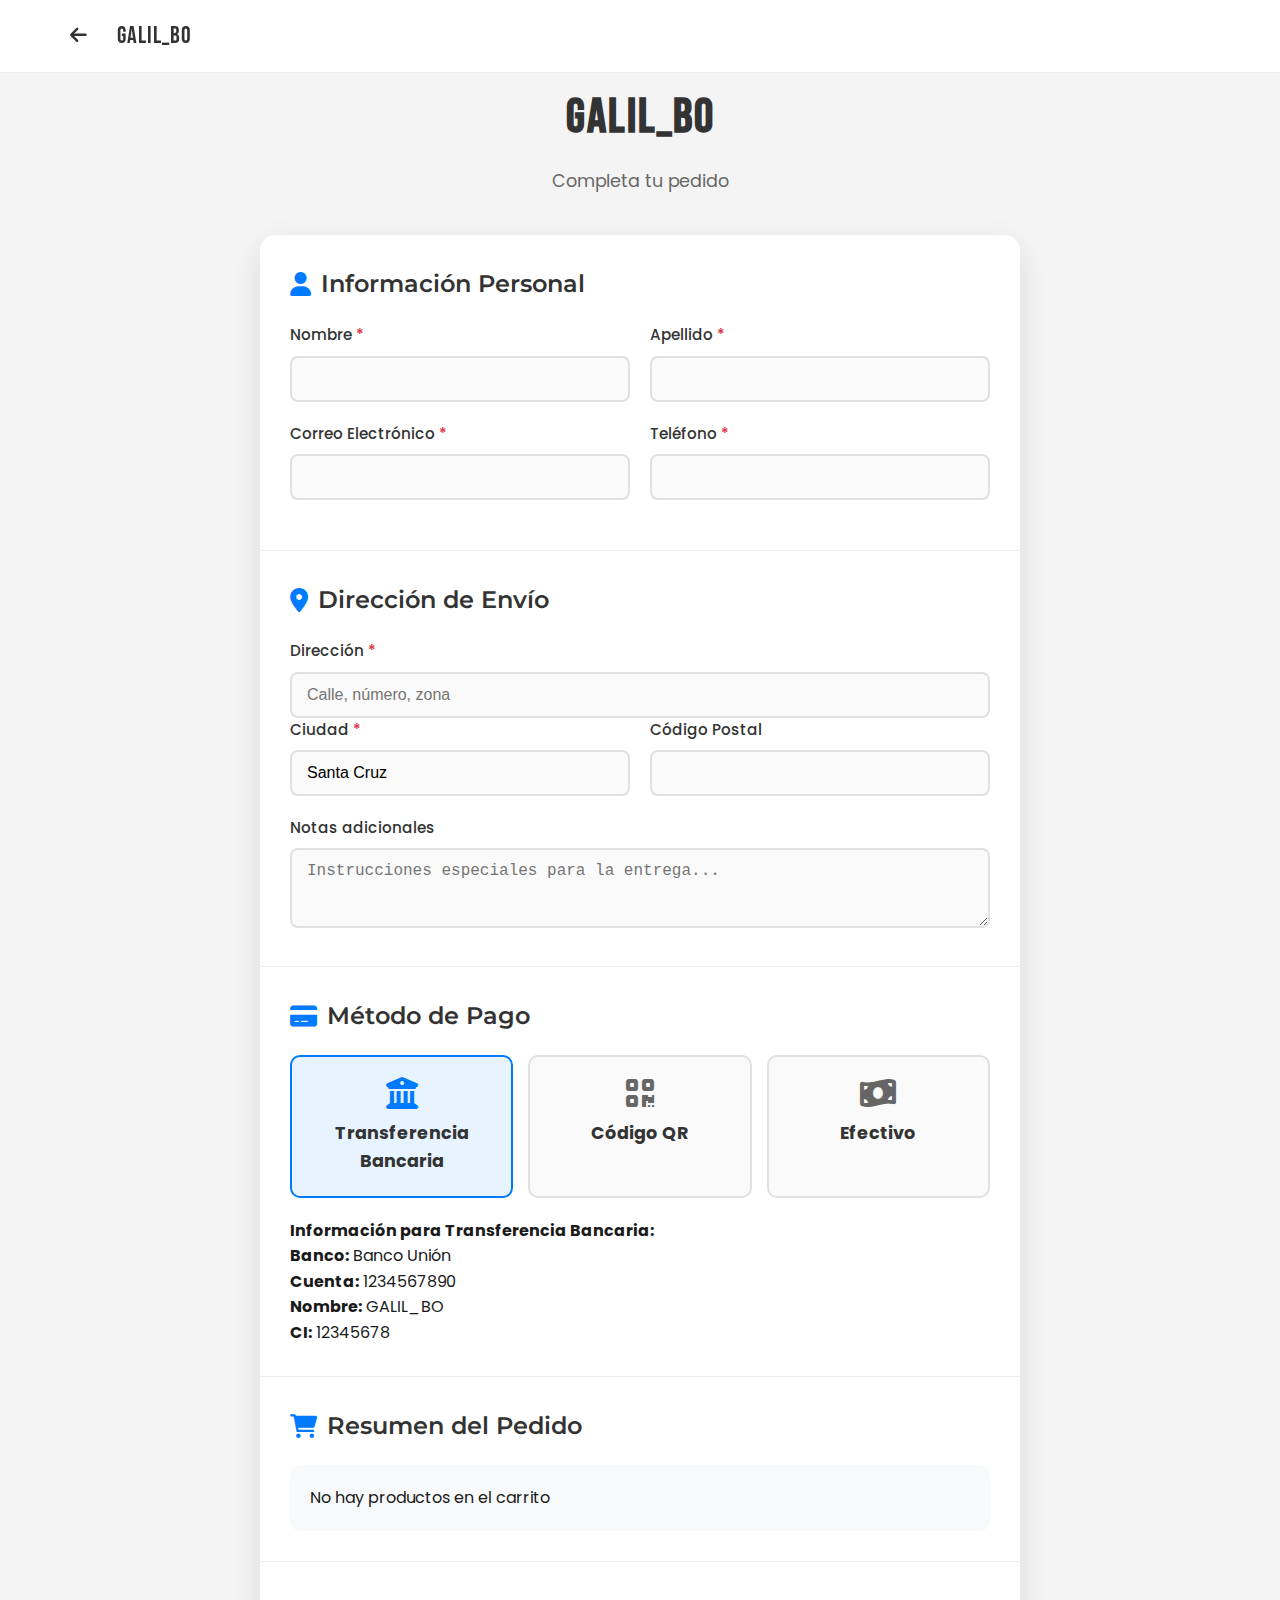
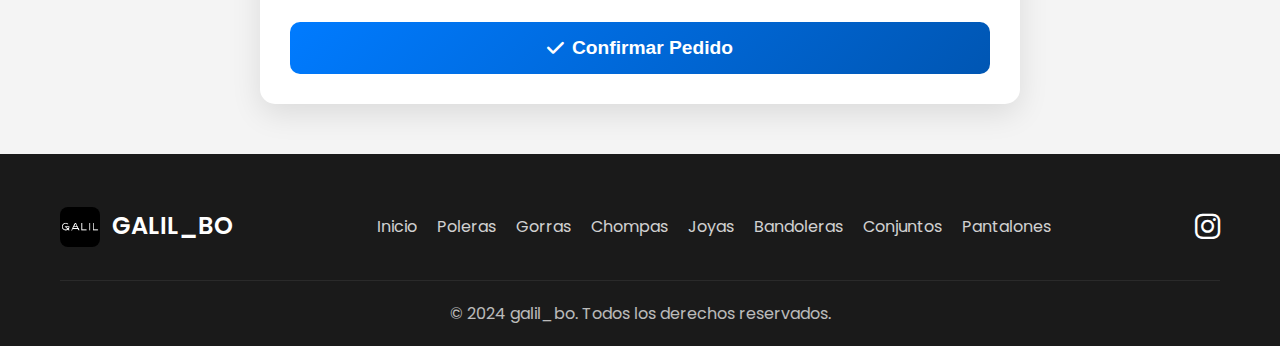
<file: paginas/formulario.html>
<!DOCTYPE html>
<html lang="es">
<head>
    <base href="/tienda-de-ropa-galil/">
    <meta charset="UTF-8">
    <meta name="viewport" content="width=device-width, initial-scale=1.0">
    <title>Formulario de Pago - GALIL_BO</title>
    <link rel="stylesheet" href="../estilo/estilo.css">
    <link rel="stylesheet" href="../estilo/productos.css">
    <link href="https://cdnjs.cloudflare.com/ajax/libs/font-awesome/6.0.0/css/all.min.css" rel="stylesheet">
    <link rel="preconnect" href="https://fonts.googleapis.com">
    <link href="https://fonts.googleapis.com/css2?family=Bebas+Neue&family=Montserrat:wght@400;500;700&family=Poppins:wght@400;600;700&display=swap" rel="stylesheet">
    <style>
        .checkout-container {
            max-width: 800px;
            margin: 120px auto 50px;
            padding: 0 20px;
        }

        .checkout-header {
            text-align: center;
            margin-bottom: 40px;
        }

        .checkout-title {
            font-family: 'Bebas Neue', sans-serif;
            font-size: 3rem;
            color: #333;
            margin-bottom: 10px;
            letter-spacing: 2px;
        }

        .checkout-subtitle {
            font-size: 1.1rem;
            color: #666;
            margin-bottom: 30px;
        }

        .checkout-form {
            background: white;
            border-radius: 15px;
            box-shadow: 0 10px 30px rgba(0,0,0,0.1);
            overflow: hidden;
        }

        .form-section {
            padding: 30px;
            border-bottom: 1px solid #eee;
        }

        .form-section:last-child {
            border-bottom: none;
        }

        .section-title {
            font-family: 'Montserrat', sans-serif;
            font-size: 1.5rem;
            font-weight: 600;
            color: #333;
            margin-bottom: 20px;
            display: flex;
            align-items: center;
        }

        .section-title i {
            margin-right: 10px;
            color: #007bff;
        }

        .form-row {
            display: flex;
            gap: 20px;
            margin-bottom: 20px;
        }

        .form-group {
            flex: 1;
        }

        .form-group.full-width {
            width: 100%;
        }

        .form-label {
            display: block;
            font-weight: 500;
            color: #333;
            margin-bottom: 8px;
            font-size: 0.95rem;
        }

        .form-input, .form-select, .form-textarea {
            width: 100%;
            padding: 12px 15px;
            border: 2px solid #e1e1e1;
            border-radius: 8px;
            font-size: 1rem;
            transition: all 0.3s ease;
            background: #fafafa;
        }

        .form-input:focus, .form-select:focus, .form-textarea:focus {
            outline: none;
            border-color: #007bff;
            background: white;
            box-shadow: 0 0 0 3px rgba(0,123,255,0.1);
        }

        .form-textarea {
            resize: vertical;
            min-height: 80px;
        }

        .payment-methods {
            display: grid;
            grid-template-columns: repeat(auto-fit, minmax(200px, 1fr));
            gap: 15px;
            margin-top: 20px;
        }

        .payment-method {
            border: 2px solid #e1e1e1;
            border-radius: 10px;
            padding: 20px;
            text-align: center;
            cursor: pointer;
            transition: all 0.3s ease;
            background: #fafafa;
        }

        .payment-method:hover {
            border-color: #007bff;
            background: white;
        }

        .payment-method.selected {
            border-color: #007bff;
            background: #e7f3ff;
        }

        .payment-method i {
            font-size: 2rem;
            color: #666;
            margin-bottom: 10px;
            display: block;
        }

        .payment-method.selected i {
            color: #007bff;
        }

        .payment-method h4 {
            margin: 0;
            font-size: 1.1rem;
            color: #333;
        }

        .order-summary {
            background: #f8f9fa;
            border-radius: 10px;
            padding: 20px;
            margin-top: 20px;
        }

        .order-item {
            display: flex;
            justify-content: space-between;
            align-items: center;
            padding: 10px 0;
            border-bottom: 1px solid #eee;
        }

        .order-item:last-child {
            border-bottom: none;
            font-weight: 600;
            font-size: 1.1rem;
        }

        .order-total {
            font-size: 1.3rem;
            color: #007bff;
            font-weight: 700;
        }

        .checkout-btn {
            width: 100%;
            background: linear-gradient(135deg, #007bff, #0056b3);
            color: white;
            border: none;
            padding: 15px;
            font-size: 1.2rem;
            font-weight: 600;
            border-radius: 10px;
            cursor: pointer;
            transition: all 0.3s ease;
            margin-top: 30px;
        }

        .checkout-btn:hover {
            transform: translateY(-2px);
            box-shadow: 0 5px 15px rgba(0,123,255,0.3);
        }

        .checkout-btn:disabled {
            opacity: 0.6;
            cursor: not-allowed;
            transform: none;
        }

        .required-field::after {
            content: ' *';
            color: #dc3545;
        }

        .form-error {
            color: #dc3545;
            font-size: 0.9rem;
            margin-top: 5px;
            display: none;
        }

        .form-success {
            text-align: center;
            color: #28a745;
            font-size: 1.1rem;
            margin-top: 20px;
        }

        @media (max-width: 768px) {
            .checkout-container {
                margin-top: 100px;
                padding: 0 15px;
            }

            .form-row {
                flex-direction: column;
                gap: 0;
            }

            .checkout-title {
                font-size: 2.5rem;
            }

            .form-section {
                padding: 20px;
            }

            .payment-methods {
                grid-template-columns: 1fr;
            }
        }
    </style>
</head>
<body>
    <!-- Header simplificado para checkout -->
    <header class="checkout-header-simple">
        <div class="container">
            <button class="back-button" onclick="history.back()" aria-label="Volver">
                <i class="fas fa-arrow-left"></i>
            </button>
            <div class="checkout-title-small">
                <span>galil_bo</span>
            </div>
        </div>
    </header>

    <style>
        .checkout-header-simple {
            position: fixed;
            top: 0;
            left: 0;
            right: 0;
            background: rgba(255, 255, 255, 0.95);
            backdrop-filter: blur(10px);
            border-bottom: 1px solid #eee;
            z-index: 1000;
            padding: 15px 0;
        }

        .checkout-header-simple .container {
            display: flex;
            align-items: center;
            gap: 20px;
        }

        .back-button {
            background: none;
            border: none;
            font-size: 1.2rem;
            color: #333;
            cursor: pointer;
            padding: 10px;
            border-radius: 50%;
            transition: all 0.3s ease;
        }

        .back-button:hover {
            background: #f8f9fa;
            color: #007bff;
        }

        .checkout-title-small {
            font-family: 'Bebas Neue', sans-serif;
            font-size: 1.5rem;
            color: #333;
            letter-spacing: 1px;
        }

        /* Ajustar el margen superior del contenedor principal */
        .checkout-container {
            margin-top: 80px !important;
        }
    </style>

    <main class="main-content">
        <div class="checkout-container">
            <div class="checkout-header">
                <h1 class="checkout-title">galil_bo</h1>
                <p class="checkout-subtitle">Completa tu pedido</p>
            </div>

            <form id="checkout-form" class="checkout-form">
                <!-- Información Personal -->
                <div class="form-section">
                    <h2 class="section-title">
                        <i class="fas fa-user"></i>
                        Información Personal
                    </h2>

                    <div class="form-row">
                        <div class="form-group">
                            <label for="firstName" class="form-label required-field">Nombre</label>
                            <input type="text" id="firstName" name="firstName" class="form-input" required>
                            <div class="form-error" id="firstName-error">Este campo es obligatorio</div>
                        </div>

                        <div class="form-group">
                            <label for="lastName" class="form-label required-field">Apellido</label>
                            <input type="text" id="lastName" name="lastName" class="form-input" required>
                            <div class="form-error" id="lastName-error">Este campo es obligatorio</div>
                        </div>
                    </div>

                    <div class="form-row">
                        <div class="form-group">
                            <label for="email" class="form-label required-field">Correo Electrónico</label>
                            <input type="email" id="email" name="email" class="form-input" required>
                            <div class="form-error" id="email-error">Ingresa un correo electrónico válido</div>
                        </div>

                        <div class="form-group">
                            <label for="phone" class="form-label required-field">Teléfono</label>
                            <input type="tel" id="phone" name="phone" class="form-input" required>
                            <div class="form-error" id="phone-error">Este campo es obligatorio</div>
                        </div>
                    </div>
                </div>

                <!-- Dirección de Envío -->
                <div class="form-section">
                    <h2 class="section-title">
                        <i class="fas fa-map-marker-alt"></i>
                        Dirección de Envío
                    </h2>

                    <div class="form-group">
                        <label for="address" class="form-label required-field">Dirección</label>
                        <input type="text" id="address" name="address" class="form-input" placeholder="Calle, número, zona" required>
                        <div class="form-error" id="address-error">Este campo es obligatorio</div>
                    </div>

                    <div class="form-row">
                        <div class="form-group">
                            <label for="city" class="form-label required-field">Ciudad</label>
                            <input type="text" id="city" name="city" class="form-input" value="Santa Cruz" required>
                            <div class="form-error" id="city-error">Este campo es obligatorio</div>
                        </div>

                        <div class="form-group">
                            <label for="postalCode" class="form-label">Código Postal</label>
                            <input type="text" id="postalCode" name="postalCode" class="form-input">
                        </div>
                    </div>

                    <div class="form-group">
                        <label for="notes" class="form-label">Notas adicionales</label>
                        <textarea id="notes" name="notes" class="form-textarea" placeholder="Instrucciones especiales para la entrega..."></textarea>
                    </div>
                </div>

                <!-- Método de Pago -->
                <div class="form-section">
                    <h2 class="section-title">
                        <i class="fas fa-credit-card"></i>
                        Método de Pago
                    </h2>

                    <div class="payment-methods">
                        <div class="payment-method selected" data-method="transferencia">
                            <i class="fas fa-university"></i>
                            <h4>Transferencia Bancaria</h4>
                        </div>

                        <div class="payment-method" data-method="qr">
                            <i class="fas fa-qrcode"></i>
                            <h4>Código QR</h4>
                        </div>

                        <div class="payment-method" data-method="efectivo">
                            <i class="fas fa-money-bill-wave"></i>
                            <h4>Efectivo</h4>
                        </div>
                    </div>

                    <div id="payment-details" class="payment-details" style="margin-top: 20px;">
                        <div class="payment-info">
                            <h4>Información para Transferencia Bancaria:</h4>
                            <p><strong>Banco:</strong> Banco Unión</p>
                            <p><strong>Cuenta:</strong> 1234567890</p>
                            <p><strong>Nombre:</strong> GALIL_BO</p>
                            <p><strong>CI:</strong> 12345678</p>
                        </div>
                    </div>
                </div>

                <!-- Resumen del Pedido -->
                <div class="form-section">
                    <h2 class="section-title">
                        <i class="fas fa-shopping-cart"></i>
                        Resumen del Pedido
                    </h2>

                    <div id="order-summary" class="order-summary">
                        <!-- Los items del carrito se cargarán aquí dinámicamente -->
                    </div>
                </div>

                <!-- Botón de Confirmar -->
                <div class="form-section">
                    <button type="submit" class="checkout-btn" id="submit-btn">
                        <i class="fas fa-check"></i>
                        Confirmar Pedido
                    </button>

                    <div class="form-success" id="success-message" style="display: none;">
                        <i class="fas fa-check-circle"></i>
                        ¡Pedido enviado exitosamente! Te contactaremos pronto.
                    </div>
                </div>
            </form>
        </div>
    </main>

    <!-- Footer -->
    <footer class="footer">
        <div class="container">
            <div class="footer-content">
                <div class="footer-logo">
                    <img src="../img/logo.jpg" alt="Logo" class="footer-logo-img">
                    <span>GALIL_BO</span>
                </div>
                <div class="footer-links">
                    <a href="../index.html">Inicio</a>
                    <a href="polera.html">Poleras</a>
                    <a href="gorras.html">Gorras</a>
                    <a href="chompa.html">Chompas</a>
                    <a href="joya.html">Joyas</a>
                    <a href="bandolera.html">Bandoleras</a>
                    <a href="conjunto.html">Conjuntos</a>
                    <a href="pantalones.html">Pantalones</a>
                </div>
                <div class="footer-social">
                    <a href="https://www.instagram.com/galil_bo/" class="social-link">
                        <i class="fab fa-instagram"></i>
                    </a>
                </div>
            </div>
            <div class="footer-bottom">
                <p>&copy; 2024 galil_bo. Todos los derechos reservados.</p>
            </div>
        </div>
    </footer>

    <script src="../js/formulario.js"></script>
</body>
</html>
</file>
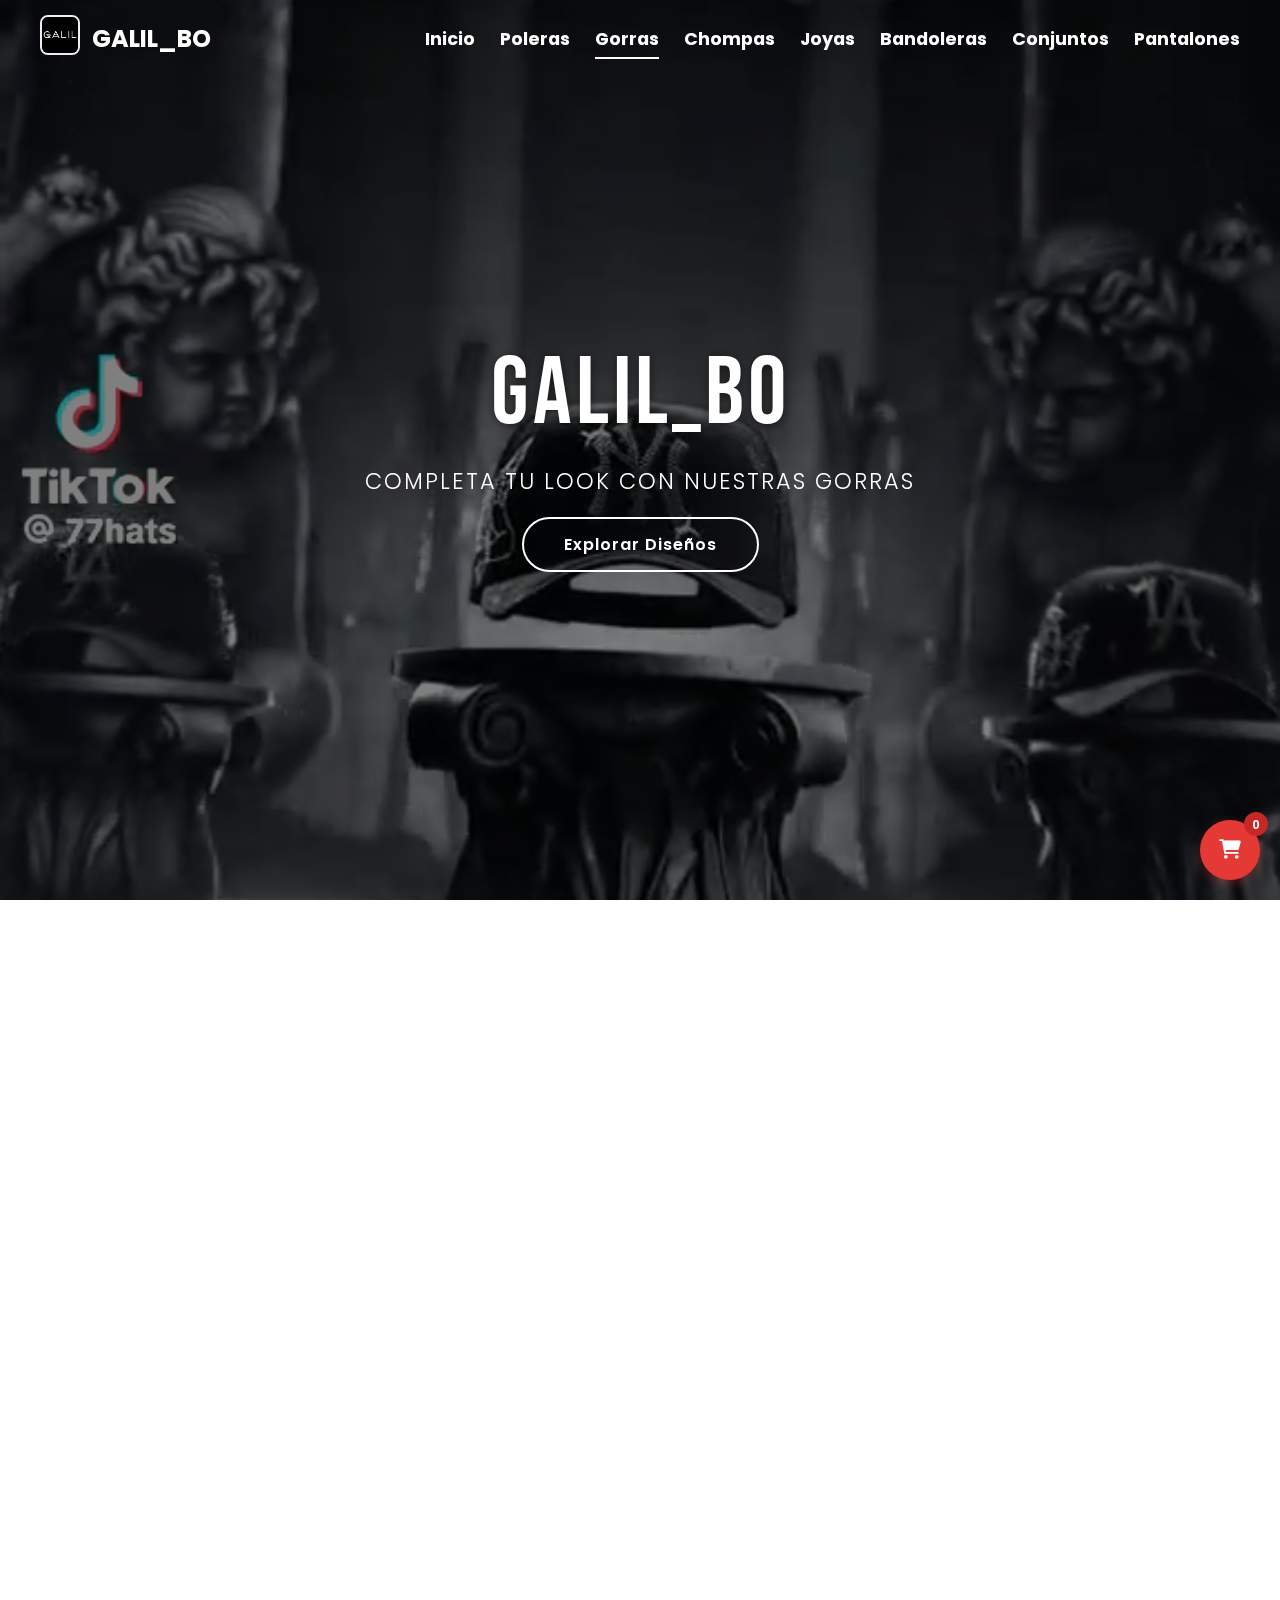
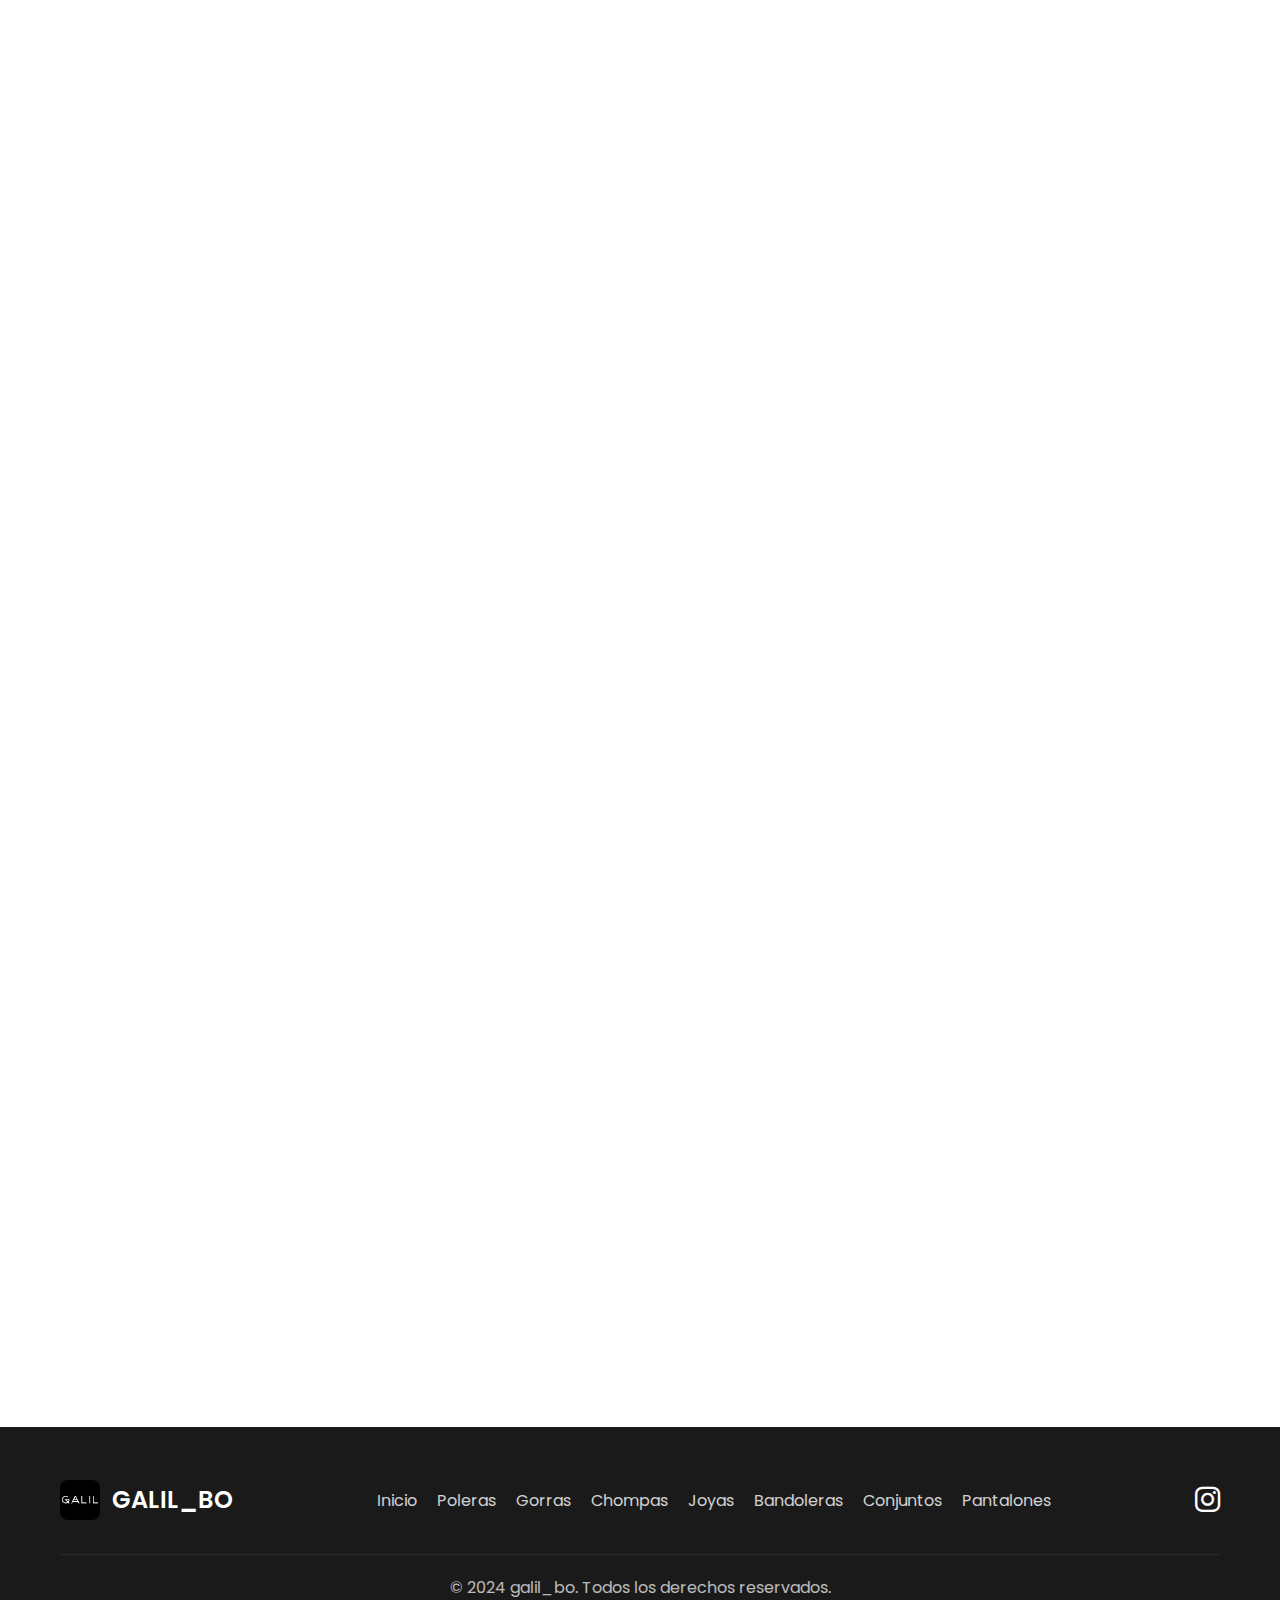
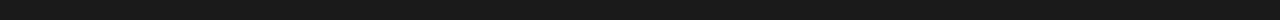
<file: paginas/gorras.html>
<!DOCTYPE html>
<html lang="es">
<head>
    <base href="/tienda-de-ropa-galil/">
    <meta charset="UTF-8">
    <meta name="viewport" content="width=device-width, initial-scale=1.0">
    <title>Gorras - GALIL_BO</title>
    <link rel="stylesheet" href="../estilo/estilo.css">
    <link rel="stylesheet" href="../estilo/productos.css">
    <link href="https://cdnjs.cloudflare.com/ajax/libs/font-awesome/6.0.0/css/all.min.css" rel="stylesheet">
    <link rel="preconnect" href="https://fonts.googleapis.com">
    <link href="https://fonts.googleapis.com/css2?family=Bebas+Neue&family=Montserrat:wght@400;500;700&family=Poppins:wght@400;600;700&display=swap" rel="stylesheet">
</head>
<body>
    <!-- Header -->
    <header class="header">
        <div class="container">
            <div class="logo-section">
                <a href="../index.html" class="logo-link">
                    <img src="../img/logo.jpg" alt="Logo" class="logo">
                </a>
                <a href="../index.html" class="brand-link">GALIL_BO</a>
            </div>

            <!-- Menú de escritorio -->
            <nav class="nav">
                <ul class="nav-list">
                    <li><a href="../index.html" class="nav-link">Inicio</a></li>
                    <li><a href="polera.html" class="nav-link">Poleras</a></li>
                    <li><a href="gorras.html" class="nav-link active">Gorras</a></li>
                    <li><a href="chompa.html" class="nav-link">Chompas</a></li>
                    <li><a href="joya.html" class="nav-link">Joyas</a></li>
                    <li><a href="bandolera.html" class="nav-link">Bandoleras</a></li>
                    <li><a href="conjunto.html" class="nav-link">Conjuntos</a></li>
                    <li><a href="pantalones.html" class="nav-link">Pantalones</a></li>
                </ul>
            </nav>

            <!-- Botón hamburguesa -->
            <button class="boton-menu-movil" aria-label="Abrir menú">
                <i class="fas fa-bars"></i>
            </button>
        </div>

        <!-- Overlay -->
        <div class="overlay-movil"></div>

        <!-- Menú móvil -->
        <nav class="navegacion-movil">
            <div class="encabezado-movil">
                <div class="logo-movil">
                    <img src="../img/logo.jpg" alt="Logo" class="logo-movil-img">
                </div>
                <button class="boton-cerrar-movil" aria-label="Cerrar menú">
                    <i class="fas fa-times"></i>
                </button>
            </div>
            <ul class="lista-navegacion">
                <li><a href="../index.html" class="nav-link">Inicio</a></li>
                <li><a href="polera.html" class="nav-link">Poleras</a></li>
                <li><a href="gorras.html" class="nav-link active">Gorras</a></li>
                <li><a href="chompa.html" class="nav-link">Chompas</a></li>
                <li><a href="joya.html" class="nav-link">Joyas</a></li>
                <li><a href="bandolera.html" class="nav-link">Bandoleras</a></li>
                <li><a href="conjunto.html" class="nav-link">Conjuntos</a></li>
                <li><a href="pantalones.html" class="nav-link">Pantalones</a></li>
            </ul>
            <div class="iconos-sociales movil-sociales">
                <a href="https://www.instagram.com/galil_bo/" target="_blank" class="enlace-social" aria-label="Instagram">
                    <i class="fab fa-instagram"></i>
                </a>
            </div>
        </nav>
    </header>

    <!-- El resto de tu HTML se mantiene igual -->
    <main class="main-content">
        <!-- Hero Section with Full Screen Video -->
        <section class="gorras-header-section">
            <div class="gorras-header-videos">
                <video src="../img/gorras/portadagorra1 - Trim.mp4" autoplay loop muted playsinline class="header-video"></video>
            </div>
            <div class="gorras-header-content">
                <h1 class="galil-title">galil_bo</h1>
                <p class="gorras-subtitle">Completa tu look con nuestras gorras</p>
                <a href="#gorras-grid" class="gorras-cta-button">Explorar Diseños</a>
            </div>
        </section>

        <!-- Gorras Collection -->
        <section class="gorras-collection">
            <div class="container">
                <h2 class="collection-title animate-on-scroll">Nuestras Gorras</h2>
                <div class="gorras-grid" id="gorras-grid">
                    <!-- Gorras will be loaded here -->
                </div>
                <div class="load-more-container animate-on-scroll">
                    <button id="load-more-btn" class="load-more-btn">Cargar Más Gorras</button>
                </div>
            </div>
        </section>

        <!-- Product Modal -->
        <div id="gorra-modal" class="modal">
            <div class="modal-content">
                <span class="close-modal">&times;</span>
                <div class="modal-body">
                    <div class="modal-images-container">
                        <div class="modal-main-image">
                            <!-- Main image will be loaded here -->
                        </div>
                        <div class="modal-thumbnails">
                            <!-- Thumbnails will be loaded here -->
                        </div>
                    </div>
                    <div class="modal-info">
                        <h3 id="modal-title"></h3>
                        <p id="modal-description"></p>

                        <!-- Tarjeta de Calidad -->
                        <div class="tarjeta-calidad">
                            <h4><i class="fas fa-gem"></i> Calidad Premium</h4>
                            <ul>
                                <li><i class="fas fa-hat-cowboy-side"></i> <strong>Materiales Resistentes:</strong> Construcción duradera para el uso diario.</li>
                                <li><i class="fas fa-print"></i> <strong>Bordado de Alta Definición:</strong> Diseños nítidos y con relieve que destacan.</li>
                            </ul>
                        </div>

                        <div class="modal-details">
                            <div class="detail-item">
                                <i class="fas fa-dollar-sign"></i>
                                <span class="modal-price-value">250 Bs</span>
                            </div>
                            <div class="detail-item">
                                <i class="fab fa-whatsapp"></i>
                                <span>WhatsApp: 62134776</span>
                            </div>
                            <div class="detail-item">
                                <i class="fas fa-truck"></i>
                                <span>Envíos en Santa Cruz</span>
                            </div>
                        </div>
                        <div class="modal-cta">
                            <button class="agregar-carrito" id="btn-agregar-carrito">
                              <i class="fas fa-cart-plus"></i> Agregar al carrito
                            </button>
                        </div>
                    </div>
                </div>
            </div>
        </div>

        <!-- Footer -->
        <footer class="footer">
            <div class="container">
                <div class="footer-content">
                    <div class="footer-logo">
                        <img src="../img/logo.jpg" alt="Logo" class="footer-logo-img">
                        <span>GALIL_BO</span>
                    </div>
                    <div class="footer-links">
                        <a href="../index.html">Inicio</a>
                        <a href="polera.html">Poleras</a>
                        <a href="gorras.html">Gorras</a>
                        <a href="chompa.html">Chompas</a>
                        <a href="joya.html">Joyas</a>
                        <a href="bandolera.html">Bandoleras</a>
                        <a href="conjunto.html">Conjuntos</a>
                        <a href="pantalones.html">Pantalones</a>
                    </div>
                    <div class="footer-social">
                        <a href="https://www.instagram.com/galil_bo/" class="social-link">
                            <i class="fab fa-instagram"></i>
                        </a>
                    </div>
                </div>
                <div class="footer-bottom">
                    <p>&copy; 2024 galil_bo. Todos los derechos reservados.</p>
                </div>
            </div>
        </footer>

        <!-- Carrito Lateral -->
        <div id="cart-panel" class="cart-panel">
            <div class="cart-header">
                <h3>Carrito de Compras</h3>
                <button id="close-cart" class="close-cart-btn">&times;</button>
            </div>
            <div id="cart-items" class="cart-items">
                <!-- Items del carrito se cargarán aquí -->
            </div>
            <div class="cart-footer">
                <div class="cart-summary">
                    <p>Subtotal: <span id="cart-subtotal">Bs 0.00</span></p>
                    <p>Total: <span id="cart-total">Bs 0.00</span></p>
                </div>
                <button id="checkout-btn" class="checkout-btn">Proceder al Pago</button>
            </div>
        </div>

        <!-- Botón flotante del carrito -->
        <button id="cart-button" class="cart-float-btn">
            <i class="fas fa-shopping-cart"></i>
            <span id="cart-count" class="cart-count">0</span>
        </button>

        <script src="../js/gorras.js"></script>
    </main>
</body>
</html>
</file>
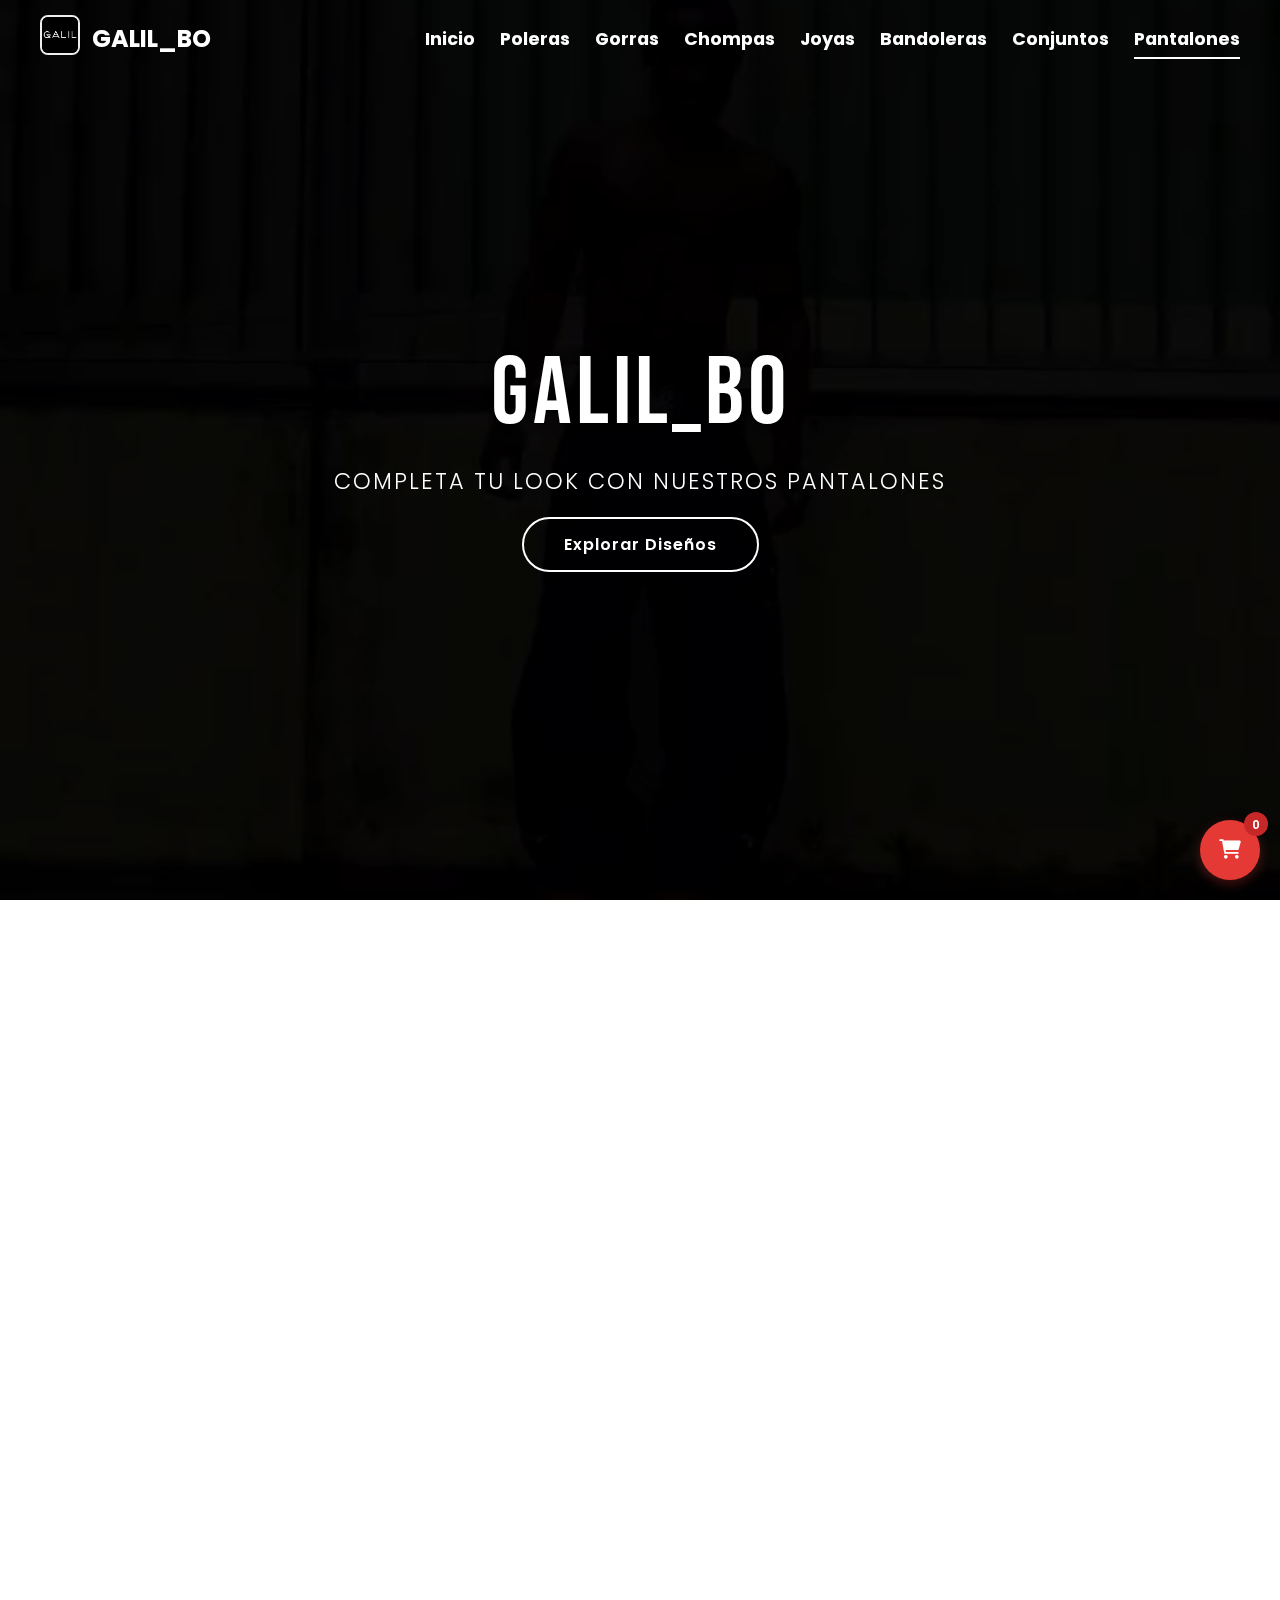
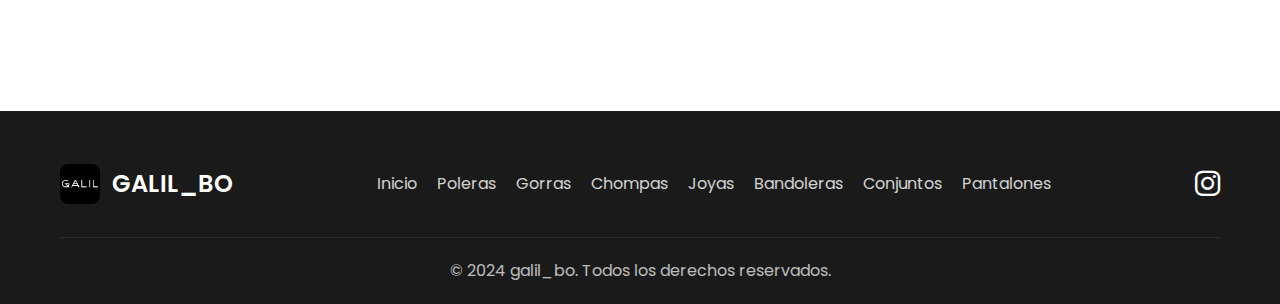
<file: paginas/pantalones.html>
<!DOCTYPE html>
<html lang="es">
<head>
    <meta charset="UTF-8">
    <meta name="viewport" content="width=device-width, initial-scale=1.0">
    <title>Pantalones - GALIL_BO</title>
    <link rel="stylesheet" href="../estilo/estilo.css">
    <link rel="stylesheet" href="../estilo/productos.css">
    <link href="https://cdnjs.cloudflare.com/ajax/libs/font-awesome/6.0.0/css/all.min.css" rel="stylesheet">
    <link rel="preconnect" href="https://fonts.googleapis.com">
    <link href="https://fonts.googleapis.com/css2?family=Bebas+Neue&family=Montserrat:wght@400;500;700&family=Poppins:wght@400;600;700&display=swap" rel="stylesheet">
</head>
<body>
    <!-- Header -->
    <header class="header">
        <div class="container">
            <div class="logo-section">
                <a href="../index.html" class="logo-link">
                    <img src="../img/logo.jpg" alt="Logo" class="logo">
                </a>
                <a href="../index.html" class="brand-link">GALIL_BO</a>
            </div>

            <!-- Menú de escritorio -->
            <nav class="nav">
                <ul class="nav-list">
                    <li><a href="../index.html" class="nav-link">Inicio</a></li>
                    <li><a href="polera.html" class="nav-link">Poleras</a></li>
                    <li><a href="gorras.html" class="nav-link">Gorras</a></li>
                    <li><a href="chompa.html" class="nav-link">Chompas</a></li>
                    <li><a href="joya.html" class="nav-link">Joyas</a></li>
                    <li><a href="bandolera.html" class="nav-link">Bandoleras</a></li>
                    <li><a href="conjunto.html" class="nav-link">Conjuntos</a></li>
                    <li><a href="pantalones.html" class="nav-link active">Pantalones</a></li>
                </ul>
            </nav>

            <!-- Botón hamburguesa -->
            <button class="boton-menu-movil" aria-label="Abrir menú">
                <i class="fas fa-bars"></i>
            </button>
        </div>

        <!-- Overlay -->
        <div class="overlay-movil"></div>

        <!-- Menú móvil -->
        <nav class="navegacion-movil">
            <div class="encabezado-movil">
                <div class="logo-movil">
                    <img src="../img/logo.jpg" alt="Logo" class="logo-movil-img">
                </div>
                <button class="boton-cerrar-movil" aria-label="Cerrar menú">
                    <i class="fas fa-times"></i>
                </button>
            </div>
            <ul class="lista-navegacion">
                <li><a href="../index.html" class="nav-link">Inicio</a></li>
                <li><a href="polera.html" class="nav-link">Poleras</a></li>
                <li><a href="gorras.html" class="nav-link">Gorras</a></li>
                <li><a href="chompa.html" class="nav-link">Chompas</a></li>
                <li><a href="joya.html" class="nav-link">Joyas</a></li>
                <li><a href="bandolera.html" class="nav-link">Bandoleras</a></li>
                <li><a href="conjunto.html" class="nav-link">Conjuntos</a></li>
                <li><a href="pantalones.html" class="nav-link active">Pantalones</a></li>
            </ul>
            <div class="iconos-sociales movil-sociales">
                <a href="https://www.instagram.com/galil_bo/" target="_blank" class="enlace-social" aria-label="Instagram">
                    <i class="fab fa-instagram"></i>
                </a>
            </div>
        </nav>
    </header>

    <!-- El resto de tu HTML se mantiene igual -->
    <main class="main-content">
        <!-- Hero Section with Full Screen Video -->
        <section class="pantalones-header-section">
            <div class="pantalones-header-videos">
                <video src="../img/pantalones/portadapantalon.mp4" autoplay loop muted playsinline class="header-video"></video>
            </div>
            <div class="pantalones-header-content">
                <h1 class="galil-title">galil_bo</h1>
                <p class="pantalones-subtitle">Completa tu look con nuestros pantalones</p>
                <a href="#pantalones-grid" class="pantalones-cta-button">Explorar Diseños</a>
            </div>
        </section>

        <!-- Pantalones Collection -->
        <section class="pantalones-collection">
            <div class="container">
                <h2 class="collection-title animate-on-scroll">Nuestros Pantalones</h2>
                <div class="pantalones-grid" id="pantalones-grid">
                    <!-- Pantalones will be loaded here -->
                </div>
                <div class="load-more-container animate-on-scroll">
                    <button id="load-more-btn" class="load-more-btn"><i class="fas fa-plus"></i> Cargar Más Pantalones</button>
                </div>
            </div>
        </section>

        <!-- Product Modal -->
        <div id="pantalon-modal" class="modal">
            <div class="modal-content">
                <span class="close-modal">&times;</span>
                <div class="modal-body">
                    <div class="modal-images-container">
                        <div class="modal-main-image">
                            <!-- Main image will be loaded here -->
                        </div>
                        <div class="modal-thumbnails">
                            <!-- Thumbnails will be loaded here -->
                        </div>
                    </div>
                    <div class="modal-info">
                        <h3 id="modal-title"></h3>
                        <p id="modal-description"></p>

                        <!-- Tarjeta de Calidad -->
                        <div class="tarjeta-calidad">
                            <h4><i class="fas fa-gem"></i> Calidad Premium</h4>
                            <ul>
                                <li><i class="fas fa-cut"></i> <strong>Corte Moderno:</strong> Ajuste perfecto para un look urbano.</li>
                                <li><i class="fas fa-ruler-combined"></i> <strong>Diseño Versátil:</strong> Convertible de pantalón largo a short.</li>
                            </ul>
                        </div>

                        <div class="modal-details">
                            <div class="detail-item">
                                <i class="fas fa-dollar-sign"></i>
                                <span class="modal-price-value">250 Bs</span>
                            </div>
                            <div class="detail-item">
                                <i class="fab fa-whatsapp"></i>
                                <span>WhatsApp: 62134776</span>
                            </div>
                            <div class="detail-item">
                                <i class="fas fa-truck"></i>
                                <span>Envíos en Santa Cruz</span>
                            </div>
                        </div>
                        <div class="modal-cta">
                            <button class="agregar-carrito" id="btn-agregar-carrito">
                              <i class="fas fa-cart-plus"></i> Agregar al carrito
                            </button>
                        </div>
                    </div>
                </div>
            </div>
        </div>

        <!-- Footer -->
        <footer class="footer">
            <div class="container">
                <div class="footer-content">
                    <div class="footer-logo">
                        <img src="../img/logo.jpg" alt="Logo" class="footer-logo-img">
                        <span>GALIL_BO</span>
                    </div>
                    <div class="footer-links">
                        <a href="../index.html">Inicio</a>
                        <a href="polera.html">Poleras</a>
                        <a href="gorras.html">Gorras</a>
                        <a href="chompa.html">Chompas</a>
                        <a href="joya.html">Joyas</a>
                        <a href="bandolera.html">Bandoleras</a>
                        <a href="conjunto.html">Conjuntos</a>
                        <a href="pantalones.html">Pantalones</a>
                    </div>
                    <div class="footer-social">
                        <a href="https://www.instagram.com/galil_bo/" class="social-link">
                            <i class="fab fa-instagram"></i>
                        </a>
                    </div>
                </div>
                <div class="footer-bottom">
                    <p>&copy; 2024 galil_bo. Todos los derechos reservados.</p>
                </div>
            </div>
        </footer>

        <!-- Carrito Lateral -->
        <div id="cart-panel" class="cart-panel">
            <div class="cart-header">
                <h3>Carrito de Compras</h3>
                <button id="close-cart" class="close-cart-btn">&times;</button>
            </div>
            <div id="cart-items" class="cart-items">
                <!-- Items del carrito se cargarán aquí -->
            </div>
            <div class="cart-footer">
                <div class="cart-summary">
                    <p>Subtotal: <span id="cart-subtotal">Bs 0.00</span></p>
                    <p>Total: <span id="cart-total">Bs 0.00</span></p>
                </div>
                <button id="checkout-btn" class="checkout-btn">Proceder al Pago</button>
            </div>
        </div>

        <!-- Botón flotante del carrito -->
        <button id="cart-button" class="cart-float-btn">
            <i class="fas fa-shopping-cart"></i>
            <span id="cart-count" class="cart-count">0</span>
        </button>

        <script src="../js/pantalones.js"></script>
    </main>
</body>
</html>
</file>
<file: estilo/estilo.css>
/* ===== RESET Y CONFIGURACIÓN BASE ===== */
* {
    margin: 0;
    padding: 0;
    box-sizing: border-box;
}

:root {
    --color-fondo: #f4f4f4; /* Un gris muy claro para el fondo general */
    --color-texto: #121212; /* Un negro más profundo para el texto */
    --color-secundario: #666666; /* Un gris más suave para texto secundario */
    --color-primario: #000000;
    --color-acento: #007bff;
    --sombra: 0 0.3125rem 0.9375rem rgba(0, 0, 0, 0.07); /* Sombra un poco más sutil */
    --sombra-hover: 0 0.75rem 1.5625rem rgba(0, 0, 0, 0.12);
    --transicion: all 0.4s cubic-bezier(0.175, 0.885, 0.32, 1.275);
    --espaciado-base: 1rem; /* 16px base */
}

body {
    font-family: 'Montserrat', sans-serif;
    line-height: 1.6;
    color: var(--color-texto);
    background-color: var(--color-fondo);
    overflow-x: hidden;
}

html {
    /* Evita el scroll horizontal no deseado en toda la página */
    overflow-x: hidden;
}

.contenedor {
    max-width: min(90vw, 75rem); /* Responsive max-width */
    margin: 0 auto;
    padding: 0 clamp(1rem, 5vw, 1.25rem); /* Responsive padding */
}

/* ===== ENCABEZADO ===== */
.encabezado {
    position: fixed; /* Cambiado a fixed para que se mantenga al hacer scroll */
    top: 0;
    left: 0;
    right: 0;
    background: transparent;
    border-bottom: 1px solid transparent; /* Borde transparente */
    z-index: 1000;
    padding: 0.75rem 0; /* 12px */
    transition: background-color 0.4s ease, border-color 0.4s ease, box-shadow 0.4s ease; /* Transición suave */
}

.encabezado.scrolled {
    background-color: white;
    border-bottom-color: #eee;
    box-shadow: 0 2px 10px rgba(0,0,0,0.05);
}

.encabezado .contenedor {
    display: flex;
    align-items: center;
    justify-content: space-between;
}

.seccion-logo {
    display: flex;
    align-items: center;
    gap: 0.75rem; /* 12px */
}

.logo {
    width: 2.625rem; /* 42px */
    height: 2.625rem; /* 42px */
    border-radius: 50%;
    object-fit: cover;
    border: 0.125rem solid #eee; /* 2px */
}

.enlace-marca {
    font-size: 1.7rem; /* Aumentamos el tamaño del logo */
    font-weight: 700; /* Negrita */
    font-family: 'Poppins', sans-serif;
    color: white;
    text-decoration: none;
    letter-spacing: 1px;
}
.encabezado.scrolled .enlace-marca {
    color: var(--color-texto);
}


.navegacion .lista-navegacion {
    display: flex;
    list-style: none;
    gap: 1.75rem; /* 28px */
}

.enlace-nav {
    text-decoration: none;
    color: white; /* Color blanco para el texto */
    font-weight: 700; /* Negrita */
    font-size: 1.1rem; /* Aumentamos el tamaño de los enlaces */
    font-family: 'Poppins', sans-serif;
    transition: var(--transicion);
    position: relative;
}
.encabezado.scrolled .enlace-nav {
    color: var(--color-texto);
}


.enlace-nav::after {
    content: '';
    position: absolute;
    bottom: -5px;
    left: 0;
    width: 0;
    height: 2px;
    background: white; /* Subrayado blanco */
    transition: width 0.3s ease;
}
.encabezado.scrolled .enlace-nav::after {
    background: var(--color-primario);
}

.enlace-nav:hover::after,
.enlace-nav.activo::after {
    width: 100%;
}

.iconos-sociales {
    display: flex;
    gap: 1rem; /* 16px */
}

.enlace-social {
    color: white; /* Color blanco para el texto */
    font-size: 1.6rem; /* Hacemos el icono más grande y notorio */
    transition: var(--transicion);
}

.enlace-social:hover {
    color: #ddd; /* Un gris claro para el hover */
    transform: translateY(-2px);
}
.encabezado.scrolled .enlace-social {
    color: var(--color-texto);
}

.boton-menu-movil {
    display: none;
    background: none;
    border: none;
    font-size: 1.6rem;
    color: white; /* Color blanco para el texto */
    cursor: pointer;
}
.encabezado.scrolled .boton-menu-movil {
    color: var(--color-texto);
}

/* ===== SECCIÓN HERO ===== */
.hero-carousel {
    position: relative;
    display: flex;
    align-items: center;
    justify-content: center;
    min-height: 100vh; /* Hacemos la sección más alta que la pantalla */
    overflow: hidden;
    background-color: var(--color-texto);
    text-align: center;
    color: white;
}

.slides-container {
    position: absolute;
    top: 0;
    left: 0;
    width: 100%;
    height: 100%;
}

.slide {
    position: absolute;
    top: 0;
    left: 0;
    width: 100%;
    height: 100%;
    background-size: cover;
    background-position: center;
    display: flex;
    align-items: flex-end; /* Alinear al fondo */
    justify-content: flex-start; /* Alinear a la izquierda */
    opacity: 0;
    transition: opacity 1.2s cubic-bezier(0.4, 0, 0.2, 1);
    z-index: 1;
    padding: 5vw; /* Espaciado de los bordes */
}

.slide.active {
    opacity: 1;
    z-index: 2;
}

.slide.active::after {
    opacity: 0;
}

.slide::before {
    content: '';
    position: absolute;
    top: 0;
    left: 0;
    width: 100%;
    height: 100%;
    background: linear-gradient(to top, rgba(0,0,0,0.75), transparent 60%); /* Gradiente más oscuro y alto */
    z-index: 1;
}

.slide::after {
    content: '';
    position: absolute;
    top: 0;
    left: 0;
    width: 100%;
    height: 100%;
    background: black;
    opacity: 1;
    transition: opacity 1.2s cubic-bezier(0.4, 0, 0.2, 1);
    z-index: 2;
}

.slide-content {
    position: relative;
    z-index: 4;
    text-align: left;
    animation: slide-in-bottom 0.8s cubic-bezier(0.250, 0.460, 0.450, 0.940) both;
}

.slide-title {
    font-size: clamp(2.2rem, 5vw, 3.5rem); /* Título más pequeño */
    font-family: 'Bebas Neue', sans-serif;
    font-weight: 400;
    letter-spacing: 4px;
    text-transform: uppercase;
    margin-bottom: 1rem;
    text-shadow: 0 4px 20px rgba(0,0,0,0.8); /* Sombra más fuerte para legibilidad */
    line-height: 1.1;
}

.slide-subtitle {
    font-size: clamp(1.2rem, 3vw, 1.8rem);
    font-weight: 300;
    letter-spacing: 2px;
    text-transform: uppercase;
    margin-bottom: 2rem;
    text-shadow: 0 2px 10px rgba(0,0,0,0.7);
}

.carousel-nav {
    position: absolute;
    top: 50%;
    left: 0;
    right: 0;
    transform: translateY(-50%);
    display: flex;
    justify-content: space-between;
    padding: 0 25px;
    z-index: 5;
}

.prev-btn, .next-btn {
    background: rgba(255, 255, 255, 0.1);
    border: 1px solid rgba(255, 255, 255, 0.3);
    color: white;
    width: 50px;
    height: 50px;
    border-radius: 50%;
    cursor: pointer;
    font-size: 1.5rem;
    display: flex;
    align-items: center;
    justify-content: center;
    transition: var(--transicion);
}

.prev-btn:hover, .next-btn:hover {
    background: rgba(255, 255, 255, 0.2);
    transform: scale(1.1);
}

.boton-cta {
    background: transparent;
    color: white;
    border: 2px solid white;
    padding: 14px 40px;
    text-decoration: none;
    font-weight: 600;
    letter-spacing: 1px;
    border-radius: 50px;
    transition: var(--transicion);
}

.boton-cta:hover {
    background: white;
    color: black;
    transform: translateY(-3px);
    box-shadow: 0 5px 20px rgba(0,0,0,0.3);
}

.carousel-dots {
    position: absolute;
    bottom: 30px;
    left: 50%;
    transform: translateX(-50%);
    display: flex;
    gap: 12px;
    z-index: 5;
}

.dot {
    width: 12px;
    height: 12px;
    border-radius: 50%;
    background: rgba(255, 255, 255, 0.4);
    cursor: pointer;
    transition: all 0.4s ease;
}

.dot.active {
    background: white;
    transform: scale(1.2);
}
/* ===== SECCIÓN PRODUCTOS (CARRUSEL) ===== */
.seccion-productos {
    padding: clamp(3rem, 10vh, 6.25rem) 0; /* Responsive padding */
    background: white; /* Fondo blanco para que las tarjetas resalten */
}

.titulo-seccion {
    font-size: clamp(2rem, 8vw, 3rem); /* Responsive font-size */
    font-family: 'Bebas Neue', sans-serif;
    font-weight: 400;
    text-align: center;
    margin-bottom: clamp(2rem, 8vh, 3.75rem); /* Responsive margin */
    color: var(--color-primario);
    position: relative;
}

.titulo-seccion::after {
    content: '';
    position: absolute;
    bottom: clamp(-0.5rem, -2vh, -0.9375rem); /* Responsive bottom */
    left: 50%;
    transform: translateX(-50%);
    width: clamp(3rem, 15vw, 4.375rem); /* Responsive width */
    height: 0.25rem; /* 4px */
    background: var(--color-primario);
    border-radius: 0.125rem; /* 2px */
}

.cuadricula-categorias {
    display: grid;
    grid-template-columns: repeat(auto-fit, minmax(clamp(15rem, 25vw, 18.75rem), 1fr)); /* Responsive minmax */
    gap: clamp(1rem, 3vw, 1.875rem); /* Responsive gap */
}

.tarjeta-categoria {
    display: block; /* Asegura que el enlace se comporte como un bloque */
    text-decoration: none; /* Quita el subrayado del enlace */
    height: clamp(20rem, 40vh, 26.25rem); /* Responsive height */
    border-radius: clamp(1rem, 4vw, 1.5625rem); /* Responsive border-radius */
    overflow: hidden;
    box-shadow: var(--sombra);
    position: relative;
    flex-shrink: 0;
    transition: var(--transicion);
    border: none; /* Quitamos el borde */
}

.categoria-oculta {
    display: none;
}

.tarjeta-categoria:hover {
    transform: translateY(-8px);
    box-shadow: var(--sombra-hover);
}

.contenedor-imagen {
    width: 100%;
    height: 100%;
}

.imagen-categoria {
    width: 100%;
    height: 100%;
    object-fit: cover; /* La imagen llenará toda la tarjeta */
    transition: transform 0.5s ease;
}

.tarjeta-categoria:hover .imagen-categoria {
    transform: scale(1.05); /* Efecto de zoom al pasar el mouse */
}

.overlay-categoria {
    position: absolute;
    bottom: 0;
    left: 0;
    right: 0;
    /* Gradiente más pronunciado para mejor legibilidad */
    background: linear-gradient(to top, rgba(0, 0, 0, 0.85), transparent);
    padding: clamp(1rem, 5vw, 1.875rem) clamp(0.75rem, 3vw, 1.25rem) clamp(0.75rem, 3vw, 1.25rem); /* Responsive padding */
    color: white;
    text-align: center;
    opacity: 0; /* Oculto por defecto */
    transform: translateY(clamp(0.75rem, 3vw, 1.25rem)); /* Responsive transform */
    transition: opacity 0.4s ease, transform 0.4s ease;
}

.overlay-categoria h3 {
    font-size: 1.7rem;
    font-weight: 700;
    margin-bottom: 0.9375rem; /* 15px */
    letter-spacing: 1px;
    text-shadow: 0.0625rem 0.0625rem 0.3125rem rgba(0, 0, 0, 0.5); /* 1px 1px 5px */
}

.tarjeta-categoria:hover .overlay-categoria {
    opacity: 1;
    transform: translateY(0);
}

.boton-ver {
    display: inline-block;
    background: white;
    color: black;
    padding: clamp(0.5rem, 2vw, 0.625rem) clamp(1rem, 4vw, 1.5625rem); /* Responsive padding */
    text-decoration: none;
    font-weight: 600;
    border-radius: clamp(1.5rem, 6vw, 1.875rem); /* Responsive border-radius */
    transition: all 0.3s ease;
    font-size: clamp(0.9rem, 2.5vw, 1rem); /* Responsive font-size */
    box-shadow: 0 0.125rem 0.625rem rgba(0, 0, 0, 0.2);
}

.boton-ver:hover {
    background: var(--color-primario);
    color: white;
}

/* ===== SECCIÓN NOSOTROS ===== */
.seccion-nosotros {
    padding: clamp(4rem, 15vh, 7.5rem) 0; /* Responsive padding */
    background: var(--color-fondo); /* Usamos el gris claro del body */
}

.contenido-nosotros {
    display: grid;
    grid-template-columns: repeat(auto-fit, minmax(20rem, 1fr)); /* Responsive grid */
    gap: clamp(2rem, 8vw, 3.75rem); /* Responsive gap */
    align-items: center;
}

.contenedor-logo-nosotros {
    display: flex;
    justify-content: center;
    align-items: center;
    background: white;
    padding: 2.5rem; /* 40px */
    border-radius: 1.25rem; /* 20px */
    box-shadow: var(--sombra);
}

.logo-nosotros {
    width: 9.375rem; /* 150px */
    height: 9.375rem; /* 150px */
    border-radius: 50%;
    object-fit: cover;
    border: 0.25rem solid #f0f0f0; /* 4px */
    box-shadow: 0 0.3125rem 0.9375rem rgba(0,0,0,0.1); /* 5px 15px */
}

.descripcion-tienda h3 {
    font-size: 2.2rem;
    font-family: 'Bebas Neue', sans-serif;
    font-weight: 400;
    margin-bottom: 20px;
    color: var(--color-primario);
    line-height: 1.3;
}

.descripcion-tienda p {
    font-size: 1.1rem;
    color: var(--color-secundario);
    margin-bottom: 30px;
    line-height: 1.8;
}

.valores {
    display: flex;
    flex-direction: column;
    gap: 1.25rem; /* 20px */
    margin-top: 1.875rem; /* 30px */
    border-left: 0.1875rem solid var(--color-primario); /* 3px */
    padding-left: 1.5625rem; /* 25px */
}

.valor {
    display: flex;
    align-items: center;
    gap: 0.9375rem; /* 15px */
}

.valor i {
    font-size: 1.2rem;
    color: var(--color-primario);
    background: #e9e9e9;
    width: 2.5rem; /* 40px */
    height: 2.5rem; /* 40px */
    display: grid;
    place-items: center;
    border-radius: 50%;
    flex-shrink: 0;
}

.valor:hover {
    transform: translateY(-5px);
    box-shadow: var(--sombra);
}

/* ===== SECCIÓN UBICACIÓN ===== */
.seccion-ubicacion {
    padding: clamp(3rem, 10vh, 6.25rem) 0; /* Responsive padding */
    background: white; /* Mantenemos el fondo blanco */
}

.contenido-ubicacion {
    display: grid;
    grid-template-columns: repeat(auto-fit, minmax(15rem, 1fr)); /* Responsive grid */
    gap: clamp(1.5rem, 6vw, 3.125rem); /* Responsive gap */
}

.contenedor-mapa {
    border-radius: 1.25rem; /* 20px */
    overflow: hidden;
    box-shadow: var(--sombra);
}

.info-ubicacion {
    display: flex;
    flex-direction: column; /* Mantenemos la dirección */
    justify-content: center; /* Centramos el contenido verticalmente */
    gap: 1.875rem; /* 30px */
}

.horarios, .envios {
    background: var(--color-fondo); /* Usamos el fondo gris claro */
    padding: 1.5625rem; /* 25px */
    border-radius: 1.25rem; /* 20px */
    box-shadow: var(--sombra);
}

.horarios h3, .envios h3 {
    display: flex;
    align-items: center;
    gap: 0.625rem; /* 10px */
    margin-bottom: 0.9375rem; /* 15px */
    font-size: 1.4rem;
    font-family: 'Bebas Neue', sans-serif;
    font-weight: 400;
}

.horarios p, .envios p {
    color: var(--color-secundario);
    line-height: 1.7;
    margin-bottom: 5px;
}

/* ===== SECCIÓN CONTACTO ===== */
.seccion-contacto {
    padding: clamp(3rem, 10vh, 6.25rem) 0; /* Responsive padding */
    background: var(--color-fondo); /* Alternamos con el gris claro */
}

.contenido-contacto {
    display: grid;
    grid-template-columns: 1fr minmax(20rem, 1.2fr); /* Responsive grid with min width */
    gap: clamp(2rem, 8vw, 3.75rem); /* Responsive gap */
    align-items: center;
}

.info-contacto {
    display: flex;
    flex-direction: column;
    gap: 20px;
}

.info-contacto h3 {
    font-size: 2.2rem;
    font-family: 'Bebas Neue', sans-serif;
    font-weight: 400;
    color: var(--color-primario);
    line-height: 1.3;
    margin-bottom: 10px;
}

.info-contacto p {
    font-size: 1.1rem;
    color: var(--color-secundario);
    line-height: 1.8;
    margin-bottom: 20px;
}

.item-contacto {
    display: flex;
    align-items: center;
    gap: 0.9375rem; /* 15px */
}

.item-contacto i {
    font-size: 1.3rem;
    color: var(--color-primario);
    width: 1.5625rem; /* 25px */
}

.item-contacto a {
    color: var(--color-secundario);
    text-decoration: none;
    font-weight: 500;
    font-size: 1.1rem;
    transition: color 0.3s ease;
}

.item-contacto a:hover {
    color: var(--color-primario);
}

.formulario-contacto {
    background: white;
    padding: 2.5rem; /* 40px */
    border-radius: 1.25rem; /* 20px */
    box-shadow: var(--sombra);
}

.formulario-contacto input,
.formulario-contacto textarea {
    width: 100%;
    padding: 0.875rem; /* 14px */
    border: 0.125rem solid #e9e9e9; /* 2px */
    border-radius: 0.625rem; /* 10px */
    font-size: 1rem;
    margin-bottom: 0.9375rem; /* 15px */
    font-family: 'Roboto', sans-serif;
    background-color: #fdfdfd;
    transition: border-color 0.3s ease, box-shadow 0.3s ease;
}

.formulario-contacto input:focus,
.formulario-contacto textarea:focus {
    outline: none;
    border-color: var(--color-primario);
    box-shadow: 0 0 0 3px rgba(0, 0, 0, 0.1);
}

.formulario-contacto textarea {
    min-height: 7.5rem; /* 120px */
    resize: vertical;
}

.formulario-contacto button {
    width: 100%;
    padding: 0.875rem; /* 14px */
    background: var(--color-primario);
    color: white;
    border: none;
    border-radius: 0.625rem; /* 10px */
    font-size: 1.1rem;
    font-weight: 600;
    cursor: pointer;
    transition: var(--transicion);
}

.formulario-contacto button:hover {
    background: #333;
    transform: translateY(-2px);
}

/* ===== PIE DE PÁGINA ===== */
.pie-pagina {
    background: var(--color-primario);
    color: white;
    padding: clamp(2rem, 8vh, 3.75rem) 0 clamp(1rem, 4vh, 1.875rem); /* Responsive padding */
}

.contenido-pie {
    display: flex;
    justify-content: space-between;
    align-items: center;
    margin-bottom: 1.875rem; /* 30px */
}

.logo-pie {
    display: flex;
    align-items: center;
    gap: 0.75rem; /* 12px */
}

.logo-pie-img {
    width: 2.375rem; /* 38px */
    height: 2.375rem; /* 38px */
    border-radius: 50%;
    object-fit: cover;
}

.logo-pie span {
    font-size: 1.3rem;
    font-family: 'Bebas Neue', sans-serif;
    font-weight: 400;
    letter-spacing: 1px;
}

.enlaces-pie a {
    color: white;
    text-decoration: none;
    margin: 0 0.75rem; /* 12px */
    font-weight: 500;
    transition: var(--transicion);
}

.enlaces-pie a:hover {
    color: var(--color-secundario);
}

.sociales-pie .enlace-social {
    color: white;
    font-size: 1.3rem;
}

.pie-inferior {
    text-align: center;
    padding-top: 1.5625rem; /* 25px */
    border-top: 0.0625rem solid #444; /* 1px */
    font-size: 0.95rem;
    color: #aaa;
}


/* ===== MENÚ MÓVIL ===== */
.navegacion-movil {
    position: fixed;
    top: 0;
    left: 0;
    width: 17.5rem; /* 280px */
    height: 100vh;
    background: rgba(18, 18, 18, 0.85); /* Fondo oscuro translúcido por defecto */
    backdrop-filter: blur(25px);
    -webkit-backdrop-filter: blur(25px);
    border-right: 1px solid rgba(255, 255, 255, 0.2);
    z-index: 2000;
    display: flex;
    flex-direction: column;
    transform: translateX(-100%);
    transition: transform 0.4s cubic-bezier(0.25, 0.46, 0.45, 0.94), background-color 0.4s ease;
}

.navegacion-movil.activo {
    transform: translateX(0);
}

.encabezado-movil {
    display: flex;
    justify-content: space-between;
    align-items: center;
    padding: 0.9375rem 1.25rem; /* 15px 20px */
    border-bottom: 1px solid rgba(255, 255, 255, 0.1); /* Borde blanco translúcido por defecto */
}

.navegacion-movil.scrolled .encabezado-movil {
    border-bottom-color: #eee; /* Borde gris cuando el fondo es blanco */
}

.logo-movil {
    display: flex;
    align-items: center;
    gap: 0.625rem; /* 10px */
}

.logo-movil-img {
    width: 2.1875rem; /* 35px */
    height: 2.1875rem; /* 35px */
    border-radius: 50%;
}

.boton-cerrar-movil {
    background: none;
    border: none;
    font-size: 1.6rem;
    color: white;
    cursor: pointer;
}

.navegacion-movil .lista-navegacion {
    flex-direction: column;
    gap: 0;
    padding: 0.9375rem 0; /* 15px */
}

.navegacion-movil .enlace-nav {
    display: block;
    padding: 1.125rem 1.5625rem; /* 18px 25px */
    color: white;
    font-size: 1.05rem; /* Tamaño de letra más refinado */
    border-bottom: 1px solid rgba(255, 255, 255, 0.08);
    transition: background-color 0.3s ease;
}

.navegacion-movil .enlace-nav:hover {
    background-color: rgba(255, 255, 255, 0.05);
}

.navegacion-movil.scrolled .enlace-nav {
    color: var(--color-texto); /* Letras negras cuando el fondo es blanco */
    border-bottom-color: #eee;
}

.movil-sociales {
    margin-top: auto;
    padding: 1.25rem; /* 20px */
    text-align: center;
}

.overlay-movil {
    position: fixed;
    top: 0; left: 0; right: 0; bottom: 0;
    background: rgba(0, 0, 0, 0.5);
    z-index: 1999;
    opacity: 0;
    visibility: hidden;
    transition: opacity 0.4s ease, visibility 0.4s ease;
}

.overlay-movil.activo {
    opacity: 1;
    visibility: visible;
}

/* Estilo para el menú móvil cuando se hace scroll */
.navegacion-movil.scrolled {
    background: white; /* Fondo blanco sólido */
}

/* ===== ANIMACIONES ===== */
.animate-blur-in {
    opacity: 0;
}

.animate-blur-in.is-visible {
    animation: blur-in-expand 0.5s linear both;
}

@keyframes blur-in-expand {
    0% {
        transform: scale(0);
        filter: blur(12px);
        opacity: 0;
    }
    100% {
        transform: scale(1);
        filter: blur(0);
        opacity: 1;
    }
}

.animate-tracking-in.is-visible {
    animation: tracking-in-contract 0.8s cubic-bezier(0.215, 0.610, 0.355, 1.000) both;
}

@keyframes tracking-in-contract {
  0% {
    letter-spacing: 1em;
    opacity: 0;
  }
  40% {
    opacity: 0.6;
  }
  100% {
    letter-spacing: normal;
    opacity: 1;
  }
}

.animate-tracking-in-fast.is-visible {
    animation: tracking-in-contract-fast 0.4s linear both;
}

@keyframes tracking-in-contract-fast {
    0% {
        letter-spacing: .6em;
        opacity: 0;
    }
    40% {
        opacity: .6;
    }
    100% {
        letter-spacing: normal;
        opacity: 1;
    }
}

@keyframes slide-in-bottom {
  0% {
    transform: translateY(50px);
    opacity: 0;
  }
  100% {
    transform: translateY(0);
    opacity: 1;
  }
}

/* ===== CARRITO LATERAL ===== */
.cart-panel {
  position: fixed;
  top: 0;
  right: -25rem; /* -400px */
  width: 21.875rem; /* 350px */
  height: 100vh;
  background: white;
  box-shadow: -0.125rem 0 0.625rem rgba(0,0,0,0.1); /* -2px 0 10px */
  z-index: 10000;
  transition: right 0.3s ease;
  display: flex;
  flex-direction: column;
}

.cart-panel.active {
  right: 0;
}

.cart-header {
  padding: 1.25rem; /* 20px */
  border-bottom: 0.0625rem solid #eee; /* 1px */
  display: flex;
  justify-content: space-between;
  align-items: center;
}

.cart-header h3 {
  margin: 0;
  font-size: 1.2rem;
  font-weight: 600;
}

.close-cart-btn {
  background: none;
  border: none;
  font-size: 1.5rem;
  cursor: pointer;
  color: #666;
}

.cart-items {
  flex: 1;
  overflow-y: auto;
  padding: 1.25rem; /* 20px */
}

.cart-item {
  display: flex;
  align-items: center;
  gap: 0.9375rem; /* 15px */
  padding: 0.9375rem 0; /* 15px */
  border-bottom: 0.0625rem solid #f0f0f0; /* 1px */
}

.cart-item img {
  width: 3.75rem; /* 60px */
  height: 3.75rem; /* 60px */
  object-fit: cover;
  border-radius: 0.5rem; /* 8px */
}

.cart-item-info {
  flex: 1;
}

.cart-item-title {
  font-weight: 600;
  margin-bottom: 5px;
  font-size: 0.9rem;
}

.cart-item-color {
  color: #666;
  font-size: 0.8rem;
  margin-bottom: 8px;
}

.cart-item-price {
  font-weight: 600;
  color: #e53935;
  font-size: 0.9rem;
}

.cart-footer {
  padding: 1.25rem; /* 20px */
  border-top: 0.0625rem solid #eee; /* 1px */
  background: #f9f9f9;
}

.cart-summary p {
  margin: 5px 0;
  font-weight: 600;
}

.checkout-btn {
  width: 100%;
  background: #e53935;
  color: white;
  border: none;
  padding: 0.75rem; /* 12px */
  border-radius: 0.5rem; /* 8px */
  font-weight: 600;
  cursor: pointer;
  margin-top: 0.9375rem; /* 15px */
  transition: background 0.3s ease;
}

.checkout-btn:hover {
  background: #c62828;
}

.cart-float-btn {
  position: fixed;
  bottom: 1.25rem; /* 20px */
  right: 1.25rem; /* 20px */
  width: 3.75rem; /* 60px */
  height: 3.75rem; /* 60px */
  background: #e53935;
  color: white;
  border: none;
  border-radius: 50%;
  font-size: 1.2rem;
  cursor: pointer;
  box-shadow: 0 0.25rem 0.75rem rgba(229, 57, 53, 0.3); /* 4px 12px */
  z-index: 9999;
  transition: all 0.3s ease;
}

.cart-float-btn:hover {
  transform: scale(1.1);
  box-shadow: 0 6px 16px rgba(229, 57, 53, 0.4);
}

.cart-count {
  position: absolute;
  top: -0.5rem; /* -8px */
  right: -0.5rem; /* -8px */
  background: #c62828;
  color: white;
  border-radius: 50%;
  width: 1.5rem; /* 24px */
  height: 1.5rem; /* 24px */
  display: flex;
  align-items: center;
  justify-content: center;
  font-size: 0.8rem;
  font-weight: 600;
}
/* ===== RESPONSIVE ===== */
@media (max-width: 62rem) { /* 992px */
    .tarjeta-categoria {
        height: 25rem; /* 400px */
    }
}

/* Flechas del carrusel */
.flecha-carrusel {
    position: absolute;
    top: 50%;
    transform: translateY(-50%);
    width: 3.125rem; /* 50px */
    height: 3.125rem; /* 50px */
    border-radius: 50%;
    background: white;
    border: 0.125rem solid rgba(255, 255, 255, 0.3); /* 2px */
    color: #333;
    font-size: 1.125rem; /* 18px */
    display: flex;
    align-items: center;
    justify-content: center;
    cursor: pointer;
    z-index: 10;
    box-shadow: 0 0.25rem 0.9375rem rgba(0, 0, 0, 0.1); /* 4px 15px */
    transition: all 0.3s ease;
}

.flecha-carrusel:hover {
    background: #000;
    color: white;
    border-color: transparent;
    transform: translateY(-50%) scale(1.1);
}

.flecha-izquierda {
    left: 1.25rem; /* 20px */
}

.flecha-derecha {
    right: 1.25rem; /* 20px */
}

@media (max-width: 62rem) { /* 992px */
}

@media (max-width: 48rem) { /* 768px */
    /* Ocultar navegación escritorio */
    .navegacion,
    .escritorio-sociales {
        display: none;
    }

    /* Hacemos visible el overlay de las tarjetas de categoría en móvil */
    .overlay-categoria {
        opacity: 1;
        transform: translateY(0);
        background: linear-gradient(to top, rgba(0, 0, 0, 0.9) 20%, transparent);
    }

    .slide {
        /* Elevamos el contenido en móvil para mejor visibilidad */
        padding-bottom: 38vh;
    }

    .hero-carousel {
        height: 85vh; /* Reducimos la altura del carrusel en móvil */
    }

    .carousel-nav {
        display: none; /* Ocultamos las flechas en móvil ya que funciona el swipe */
    }

    .boton-menu-movil {
        display: block;
    }
    .contenido-ubicacion {
        grid-template-columns: 1fr;
        gap: 2.5rem; /* 40px */
    }

    .tarjeta-categoria {
        height: 23.75rem; /* 380px */
    }

    .titulo-seccion {
        font-size: 2.5rem;
    }

    .titulo-seccion {
        font-size: 2.5rem;
    }

    .contenido-pie {
        flex-direction: column;
        gap: 25px;
        text-align: center;
    }

    .enlaces-pie {
        display: flex;
        flex-wrap: wrap;
        justify-content: center;
        gap: 15px;
    }

    .contenido-contacto {
        grid-template-columns: 1fr;
        gap: 3.125rem; /* 50px */
        text-align: center;
    }

    .contenido-nosotros {
        /* Cambiamos a una sola columna en móvil */
        grid-template-columns: 1fr;
    }
}

@media (max-width: 30rem) { /* 480px */
    .slide-title {
        font-size: 2.4rem;
    }

    .slide-subtitle {
        font-size: 1.1rem;
    }

    .tarjeta-categoria {
        height: 21.875rem; /* 350px */
    }

    .overlay-categoria h3 {
        font-size: 1.4rem;
    }

    .titulo-seccion {
        font-size: 2.4rem;
    }
}
</file>
<file: estilo/productos.css>
/* ===== VARIABLES Y RESET ===== */
:root {
  --color-white: #ffffff;
  --color-black: #1a1a1a;
  --color-gray: #404040;
  --color-light-gray: #f8f9fa;
  --color-border: #e9ecef;
  --shadow-light: 0 2px 10px rgba(0, 0, 0, 0.1);
  --shadow-medium: 0 10px 30px rgba(0, 0, 0, 0.1);
  --shadow-heavy: 0 25px 50px rgba(0, 0, 0, 0.2);
  --border-radius: 16px;
  --transition: all 0.3s cubic-bezier(0.175, 0.885, 0.32, 1.275);
}

* {
  box-sizing: border-box;
  margin: 0;
  padding: 0;
}

html {
  font-size: 16px;
  scroll-behavior: smooth;
}

body {
   font-family: 'Poppins', sans-serif;
   line-height: 1.6;
   color: var(--color-black);
   overflow-x: hidden;
}

/* ===== LAYOUT CONTAINER ===== */
.container {
  width: 100%;
  max-width: 1200px;
  margin: 0 auto;
  padding: 0 20px;
}

/* ===== HEADER SIMPLIFICADO ===== */
.header {
  position: fixed;
  top: 0;
  left: 0;
  right: 0;
  z-index: 1000;
  background: transparent;
  border-bottom: 1px solid transparent;
  transition: background-color 0.4s ease, border-color 0.4s ease, box-shadow 0.4s ease;
}

.header.scrolled {
  background-color: white;
  border-bottom-color: #eee;
  box-shadow: 0 2px 10px rgba(0,0,0,0.05);
}

.header .container {
  display: flex;
  align-items: center;
  justify-content: space-between;
  padding: 15px 0;
  position: relative;
}

.logo-section {
  display: flex;
  align-items: center;
  gap: 12px;
}

.logo {
  width: 40px;
  height: 40px;
  object-fit: cover;
  border-radius: 8px;
}

.brand-link {
    font-size: 1.5rem;
    font-weight: 700;
    color: var(--color-white);
    text-decoration: none;
    transition: var(--transition);
    font-family: 'Poppins', sans-serif;
}

.brand-link:hover {
  opacity: 0.8;
}
.header.scrolled .brand-link {
  color: var(--color-black);
}

.nav {
  display: flex;
  align-items: center;
}

.nav-list {
  display: flex;
  list-style: none;
  gap: 25px;
}

.nav-link {
  color: var(--color-white);
  text-decoration: none;
  font-weight: 700;
  padding: 8px 0;
  position: relative;
  transition: var(--transition);
  font-size: 1.1rem;
}
.header.scrolled .nav-link {
  color: var(--color-black);
}

.nav-link::after {
  content: '';
  position: absolute;
  bottom: 0;
  left: 0;
  width: 0;
  height: 2px;
  background: var(--color-white);
  transition: width 0.3s ease;
}
.header.scrolled .nav-link::after {
  background: var(--color-black);
}

.nav-link:hover::after,
.nav-link.active::after {
  width: 100%;
}

/* Botón menú móvil */
.boton-menu-movil {
  display: none;
  background: none;
  border: none;
  color: var(--color-white);
  font-size: 1.5rem;
  cursor: pointer;
  padding: 10px;
  border-radius: 5px;
  transition: var(--transition);
}

.header.scrolled .boton-menu-movil {
  color: var(--color-black);
}

.boton-menu-movil:hover {
  background: rgba(255, 255, 255, 0.1);
}

.header.scrolled .boton-menu-movil:hover {
  background: rgba(0, 0, 0, 0.1);
}

/* ===== HERO SECTION ===== */
.product-header-section {
  position: relative;
  display: flex;
  align-items: center;
  justify-content: center;
  min-height: 100vh;
  overflow: hidden;
}

.product-header-videos {
  position: absolute;
  top: 0;
  left: 0;
  width: 100%;
  height: 100%;
}

.product-header-videos::before {
  content: '';
  position: absolute;
  top: 0;
  left: 0;
  width: 100%;
  height: 100%;
  background-color: rgba(0, 0, 0, 0.5);
  z-index: 1;
}

.product-header-videos video {
  width: 100%;
  height: 100%;
  object-fit: cover;
  filter: brightness(1.2);
}

.product-header-content {
  position: relative;
  z-index: 2;
  text-align: center;
  color: var(--color-white);
  padding: 20px;
}

.galil-title {
  font-size: clamp(3rem, 8vw, 6rem);
  font-family: 'Bebas Neue', sans-serif;
  font-weight: 400;
  letter-spacing: 4px;
  text-transform: uppercase;
  margin-bottom: 1rem;
  text-shadow: 0 2px 10px rgba(0,0,0,0.5);
  line-height: 1.1;
  animation: tracking-in-expand-forward-top 0.8s cubic-bezier(0.215, 0.610, 0.355, 1.000) both;
}

.product-subtitle {
  font-size: 1.4rem;
  font-weight: 300;
  letter-spacing: 2px;
  text-transform: uppercase;
  margin-bottom: 2rem;
  animation: tracking-in-expand-forward-top 0.8s cubic-bezier(0.215, 0.610, 0.355, 1.000) 0.3s both;
}

.product-cta-button {
  background: transparent;
  color: white;
  border: 2px solid white;
  padding: 14px 40px;
  text-decoration: none;
  font-weight: 600;
  letter-spacing: 1px;
  border-radius: 50px;
  transition: var(--transition);
}

.product-cta-button:hover {
    background: white;
    color: black;
    transform: translateY(-3px);
    box-shadow: 0 5px 20px rgba(0,0,0,0.3);
    animation: shadow-inset-center 0.4s linear both;
}

/* ===== HERO SECTION GORRAS ===== */
.gorras-header-section {
  position: relative;
  display: flex;
  align-items: center;
  justify-content: center;
  min-height: 100vh;
  overflow: hidden;
}

.gorras-header-videos {
  position: absolute;
  top: 0;
  left: 0;
  width: 100%;
  height: 100%;
}

.gorras-header-videos::before {
  content: '';
  position: absolute;
  top: 0;
  left: 0;
  width: 100%;
  height: 100%;
  background-color: rgba(0, 0, 0, 0.5);
  z-index: 1;
}

.gorras-header-videos video {
  width: 100%;
  height: 100%;
  object-fit: cover;
  filter: brightness(1.2);
}

.gorras-header-content {
  position: relative;
  z-index: 2;
  text-align: center;
  color: var(--color-white);
  padding: 20px;
}

.gorras-subtitle {
  font-size: 1.4rem;
  font-weight: 300;
  letter-spacing: 2px;
  text-transform: uppercase;
  margin-bottom: 2rem;
  animation: tracking-in-expand-forward-top 0.8s cubic-bezier(0.215, 0.610, 0.355, 1.000) 0.3s both;
}

.gorras-cta-button {
  background: transparent;
  color: white;
  border: 2px solid white;
  padding: 14px 40px;
  text-decoration: none;
  font-weight: 600;
  letter-spacing: 1px;
  border-radius: 50px;
  transition: var(--transition);
}

.gorras-cta-button:hover {
    background: white;
    color: black;
    transform: translateY(-3px);
    box-shadow: 0 5px 20px rgba(0,0,0,0.3);
    animation: shadow-inset-center 0.4s linear both;
}

/* ===== HERO SECTION POLERAS ===== */
.poleras-header-section {
  position: relative;
  display: flex;
  align-items: center;
  justify-content: center;
  min-height: 100vh;
  overflow: hidden;
}

.poleras-header-videos {
  position: absolute;
  top: 0;
  left: 0;
  width: 100%;
  height: 100%;
}

.poleras-header-videos::before {
  content: '';
  position: absolute;
  top: 0;
  left: 0;
  width: 100%;
  height: 100%;
  background-color: rgba(0, 0, 0, 0.5);
  z-index: 1;
}

.poleras-header-videos video {
  width: 100%;
  height: 100%;
  object-fit: cover;
  filter: brightness(1.2);
}

.poleras-header-content {
  position: relative;
  z-index: 2;
  text-align: center;
  color: var(--color-white);
  padding: 20px;
}

.poleras-subtitle {
  font-size: 1.4rem;
  font-weight: 300;
  letter-spacing: 2px;
  text-transform: uppercase;
  margin-bottom: 2rem;
  animation: tracking-in-expand-forward-top 0.8s cubic-bezier(0.215, 0.610, 0.355, 1.000) 0.3s both;
}

.poleras-cta-button {
  background: transparent;
  color: white;
  border: 2px solid white;
  padding: 14px 40px;
  text-decoration: none;
  font-weight: 600;
  letter-spacing: 1px;
  border-radius: 50px;
  transition: var(--transition);
}

.poleras-cta-button:hover {
    background: white;
    color: black;
    transform: translateY(-3px);
    box-shadow: 0 5px 20px rgba(0,0,0,0.3);
    animation: shadow-inset-center 0.4s linear both;
}

/* ===== HERO SECTION PANTALONES ===== */
.pantalones-header-section {
  position: relative;
  display: flex;
  align-items: center;
  justify-content: center;
  min-height: 100vh;
  overflow: hidden;
}

.pantalones-header-videos {
  position: absolute;
  top: 0;
  left: 0;
  width: 100%;
  height: 100%;
}

.pantalones-header-videos::before {
  content: '';
  position: absolute;
  top: 0;
  left: 0;
  width: 100%;
  height: 100%;
  background-color: rgba(0, 0, 0, 0.5);
  z-index: 1;
}

.pantalones-header-videos video {
  width: 100%;
  height: 100%;
  object-fit: cover;
  filter: brightness(1.2);
}

.pantalones-header-content {
  position: relative;
  z-index: 2;
  text-align: center;
  color: var(--color-white);
  padding: 20px;
}

.pantalones-subtitle {
  font-size: 1.4rem;
  font-weight: 300;
  letter-spacing: 2px;
  text-transform: uppercase;
  margin-bottom: 2rem;
  animation: tracking-in-expand-forward-top 0.8s cubic-bezier(0.215, 0.610, 0.355, 1.000) 0.3s both;
}

.pantalones-cta-button {
  background: transparent;
  color: white;
  border: 2px solid white;
  padding: 14px 40px;
  text-decoration: none;
  font-weight: 600;
  letter-spacing: 1px;
  border-radius: 50px;
  transition: var(--transition);
}

.pantalones-cta-button:hover {
    background: white;
    color: black;
    transform: translateY(-3px);
    box-shadow: 0 5px 20px rgba(0,0,0,0.3);
    animation: shadow-inset-center 0.4s linear both;
}

/* ===== HERO SECTION JOYAS ===== */
.joyas-header-section {
  position: relative;
  display: flex;
  align-items: center;
  justify-content: center;
  min-height: 100vh;
  overflow: hidden;
}

.joyas-header-videos {
  position: absolute;
  top: 0;
  left: 0;
  width: 100%;
  height: 100%;
}

.joyas-header-videos::before {
  content: '';
  position: absolute;
  top: 0;
  left: 0;
  width: 100%;
  height: 100%;
  background-color: rgba(0, 0, 0, 0.5);
  z-index: 1;
}

.joyas-header-videos video {
  width: 100%;
  height: 100%;
  object-fit: cover;
  filter: brightness(1.2);
}

.joyas-header-content {
  position: relative;
  z-index: 2;
  text-align: center;
  color: var(--color-white);
  padding: 20px;
}

.joyas-subtitle {
  font-size: 1.4rem;
  font-weight: 300;
  letter-spacing: 2px;
  text-transform: uppercase;
  margin-bottom: 2rem;
  animation: tracking-in-expand-forward-top 0.8s cubic-bezier(0.215, 0.610, 0.355, 1.000) 0.3s both;
}

.joyas-cta-button {
  background: transparent;
  color: white;
  border: 2px solid white;
  padding: 14px 40px;
  text-decoration: none;
  font-weight: 600;
  letter-spacing: 1px;
  border-radius: 50px;
  transition: var(--transition);
}

.joyas-cta-button:hover {
    background: white;
    color: black;
    transform: translateY(-3px);
    box-shadow: 0 5px 20px rgba(0,0,0,0.3);
    animation: shadow-inset-center 0.4s linear both;
}

/* ===== COLECCIÓN DE PRODUCTOS ===== */
.product-collection {
  padding: 80px 0;
  background: white;
  position: relative;
  overflow: hidden;
}

.collection-title {
  font-family: 'Bebas Neue', sans-serif;
  font-size: clamp(2.8rem, 6vw, 4rem);
  font-weight: 400;
  text-align: center;
  margin-bottom: 60px;
  color: transparent;
  background: linear-gradient(45deg, #333 30%, #000 100%);
  -webkit-background-clip: text;
  background-clip: text;
  position: relative;
  letter-spacing: 2px;
  text-transform: uppercase;
  padding: 10px 0;
  animation: text-focus-in 1s cubic-bezier(0.550, 0.085, 0.680, 0.530) both;
}

.collection-title::before,
.collection-title::after {
  content: '';
  position: absolute;
  left: 50%;
  transform: translateX(-50%);
  background-color: #ddd;
  height: 2px;
}

.collection-title::after {
  width: 100px;
  bottom: 0;
}

.collection-title::before {
  width: 50px;
  top: 0;
}

.product-grid {
  display: grid;
  grid-template-columns: repeat(auto-fill, minmax(280px, 1fr));
  gap: 30px;
  margin-top: 50px;
}

/* ===== COLECCIÓN DE GORRAS ===== */
.gorras-collection {
  padding: 80px 0;
  background: white;
  position: relative;
  overflow: hidden;
}

.gorras-grid {
  display: grid;
  grid-template-columns: repeat(auto-fill, minmax(280px, 1fr));
  gap: 30px;
  margin-top: 50px;
}

.gorra-card {
  background: white;
  border-radius: var(--border-radius);
  overflow: hidden;
  box-shadow: var(--shadow-medium);
  transition: var(--transition);
  cursor: pointer;
  position: relative;
  border: 2px solid transparent;
}

.gorra-card:hover {
  transform: translateY(-10px);
  box-shadow: var(--shadow-heavy);
  border-color: var(--color-black);
}

.gorra-card img {
  width: 100%;
  height: 280px;
  object-fit: contain;
  object-position: center;
  transition: transform 0.4s ease;
  border-radius: 15px 15px 0 0;
  background: var(--color-light-gray);
}

.gorra-card:hover img {
  transform: scale(1.05);
}

.gorra-info {
  padding: 25px;
  text-align: center;
  background: linear-gradient(135deg, #ffffff 0%, #f8f9fa 100%);
}

.gorra-name {
  font-size: 1.3rem;
  font-weight: 700;
  color: var(--color-black);
  margin-bottom: 12px;
  line-height: 1.3;
}

.gorra-price {
  font-size: 1.1rem;
  color: var(--color-gray);
  font-weight: 600;
  display: flex;
  align-items: center;
  justify-content: center;
  gap: 8px;
}

/* ===== COLECCIÓN DE POLERAS ===== */
.poleras-collection {
  padding: 80px 0;
  background: white;
  position: relative;
  overflow: hidden;
}

.poleras-grid {
  display: grid;
  grid-template-columns: repeat(auto-fill, minmax(280px, 1fr));
  gap: 30px;
  margin-top: 50px;
}

.polera-card {
  background: white;
  border-radius: var(--border-radius);
  overflow: hidden;
  box-shadow: var(--shadow-medium);
  transition: var(--transition);
  cursor: pointer;
  position: relative;
  border: 2px solid transparent;
}

.polera-card:hover {
  transform: translateY(-10px);
  box-shadow: var(--shadow-heavy);
  border-color: var(--color-black);
}

.polera-card img {
  width: 100%;
  height: 280px;
  object-fit: contain;
  object-position: center;
  transition: transform 0.4s ease;
  border-radius: 15px 15px 0 0;
  background: var(--color-light-gray);
}

.polera-card:hover img {
  transform: scale(1.05);
}

.polera-info {
  padding: 25px;
  text-align: center;
  background: linear-gradient(135deg, #ffffff 0%, #f8f9fa 100%);
}

.polera-name {
  font-size: 1.3rem;
  font-weight: 700;
  color: var(--color-black);
  margin-bottom: 12px;
  line-height: 1.3;
}

.polera-price {
  font-size: 1.1rem;
  color: var(--color-gray);
  font-weight: 600;
  display: flex;
  align-items: center;
  justify-content: center;
  gap: 8px;
}

/* ===== COLECCIÓN DE PANTALONES ===== */
.pantalones-collection {
  padding: 80px 0;
  background: white;
  position: relative;
  overflow: hidden;
}

.pantalones-grid {
  display: grid;
  grid-template-columns: repeat(auto-fill, minmax(280px, 1fr));
  gap: 30px;
  margin-top: 50px;
}

.pantalon-card {
  background: white;
  border-radius: var(--border-radius);
  overflow: hidden;
  box-shadow: var(--shadow-medium);
  transition: var(--transition);
  cursor: pointer;
  position: relative;
  border: 2px solid transparent;
}

.pantalon-card:hover {
  transform: translateY(-10px);
  box-shadow: var(--shadow-heavy);
  border-color: var(--color-black);
}

.pantalon-card img {
  width: 100%;
  height: 280px;
  object-fit: contain;
  object-position: center;
  transition: transform 0.4s ease;
  border-radius: 15px 15px 0 0;
  background: var(--color-light-gray);
}

.pantalon-card:hover img {
  transform: scale(1.05);
}

.pantalon-info {
  padding: 25px;
  text-align: center;
  background: linear-gradient(135deg, #ffffff 0%, #f8f9fa 100%);
}

.pantalon-name {
  font-size: 1.3rem;
  font-weight: 700;
  color: var(--color-black);
  margin-bottom: 12px;
  line-height: 1.3;
}

.pantalon-price {
  font-size: 1.1rem;
  color: var(--color-gray);
  font-weight: 600;
  display: flex;
  align-items: center;
  justify-content: center;
  gap: 8px;
}

/* ===== COLECCIÓN DE JOYAS ===== */
.joyas-collection {
  padding: 80px 0;
  background: white;
  position: relative;
  overflow: hidden;
}

.joyas-grid {
  display: grid;
  grid-template-columns: repeat(auto-fill, minmax(280px, 1fr));
  gap: 30px;
  margin-top: 50px;
}

.joya-card {
  background: white;
  border-radius: var(--border-radius);
  overflow: hidden;
  box-shadow: var(--shadow-medium);
  transition: var(--transition);
  cursor: pointer;
  position: relative;
  border: 2px solid transparent;
}

.joya-card:hover {
  transform: translateY(-10px);
  box-shadow: var(--shadow-heavy);
  border-color: var(--color-black);
}

.joya-card img {
  width: 100%;
  height: 280px;
  object-fit: contain;
  object-position: center;
  transition: transform 0.4s ease;
  border-radius: 15px 15px 0 0;
  background: var(--color-light-gray);
}

.joya-card:hover img {
  transform: scale(1.05);
}

.joya-info {
  padding: 25px;
  text-align: center;
  background: linear-gradient(135deg, #ffffff 0%, #f8f9fa 100%);
}

.joya-name {
  font-size: 1.3rem;
  font-weight: 700;
  color: var(--color-black);
  margin-bottom: 12px;
  line-height: 1.3;
}

.joya-price {
  font-size: 1.1rem;
  color: var(--color-gray);
  font-weight: 600;
  display: flex;
  align-items: center;
  justify-content: center;
  gap: 8px;
}

.product-card {
  background: white;
  border-radius: var(--border-radius);
  overflow: hidden;
  box-shadow: var(--shadow-medium);
  transition: var(--transition);
  cursor: pointer;
  position: relative;
  border: 2px solid transparent;
}

.product-card:hover {
  transform: translateY(-10px);
  box-shadow: var(--shadow-heavy);
  border-color: var(--color-black);
}

.product-card img {
  width: 100%;
  height: 280px;
  object-fit: contain;
  object-position: center;
  transition: transform 0.4s ease;
  border-radius: 15px 15px 0 0;
  background: var(--color-light-gray);
}

.product-card:hover img {
  transform: scale(1.05);
}

.product-info {
  padding: 25px;
  text-align: center;
  background: linear-gradient(135deg, #ffffff 0%, #f8f9fa 100%);
}

.product-name {
  font-size: 1.3rem;
  font-weight: 700;
  color: var(--color-black);
  margin-bottom: 12px;
  line-height: 1.3;
}

.product-price {
  font-size: 1.1rem;
  color: var(--color-gray);
  font-weight: 600;
  display: flex;
  align-items: center;
  justify-content: center;
  gap: 8px;
}

/* Loading skeleton for product cards */
.product-card-loading {
  background: white;
  border-radius: 20px;
  overflow: hidden;
  box-shadow: 0 10px 30px rgba(0,0,0,0.1);
  animation: pulse 1.5s ease-in-out infinite;
}

.product-card-loading .skeleton-image {
  height: 250px;
  background: linear-gradient(90deg, #f0f0f0 25%, #e0e0e0 50%, #f0f0f0 75%);
  background-size: 200% 100%;
  animation: loading 1.5s infinite;
}

.product-card-loading .skeleton-info {
  padding: 25px;
}

.product-card-loading .skeleton-name {
  height: 20px;
  background: #f0f0f0;
  border-radius: 4px;
  margin-bottom: 15px;
  animation: loading 1.5s infinite;
}

.product-card-loading .skeleton-price {
  height: 16px;
  background: #f0f0f0;
  border-radius: 4px;
  width: 60%;
  animation: loading 1.5s infinite;
}

@keyframes loading {
  0% {
    background-position: 200% 0;
  }
  100% {
    background-position: -200% 0;
  }
}

@keyframes pulse {
  0%, 100% {
    opacity: 1;
  }
  50% {
    opacity: 0.7;
  }
}

/* ===== LOAD MORE BUTTON ===== */
.load-more-container {
  text-align: center;
  margin-top: 60px;
}

.load-more-btn {
  background: linear-gradient(45deg, var(--color-black), var(--color-gray));
  color: white;
  border: none;
  padding: 16px 32px;
  border-radius: 50px;
  font-size: 1.1rem;
  font-weight: 600;
  cursor: pointer;
  transition: var(--transition);
  box-shadow: 0 4px 15px rgba(0,0,0,0.2);
  min-height: 54px;
  display: inline-flex;
  align-items: center;
  justify-content: center;
  gap: 10px;
}

.load-more-btn:hover:not(:disabled) {
    transform: translateY(-3px);
    box-shadow: 0 8px 25px rgba(0,0,0,0.3);
}

.load-more-btn.loading {
    animation: pulse 1.5s ease-in-out infinite;
}

.load-more-btn:disabled {
  opacity: 0.6;
  cursor: not-allowed;
  transform: none;
}

/* ===== MODAL ===== */
.modal {
  display: none;
  position: fixed;
  top: 0;
  left: 0;
  width: 100%;
  height: 100%;
  background-color: rgba(0, 0, 0, 0.9);
  backdrop-filter: blur(8px);
  z-index: 10000;
  overflow-y: auto;
  opacity: 0;
  visibility: hidden;
  transition: opacity 0.4s ease, visibility 0.4s ease;
}

.modal.visible {
  opacity: 1;
  visibility: visible;
}

.modal-content {
  background: linear-gradient(135deg, #ffffff 0%, #f8f9fa 100%);
  margin: 3% auto;
  border-radius: var(--border-radius);
  width: 95%;
  max-width: 1100px;
  position: relative;
  box-shadow: 0 30px 60px rgba(0,0,0,0.4);
  max-height: 94vh;
  overflow: hidden;
  border: 3px solid var(--color-black);
  transform: scaleX(1);
  transition: transform 0.4s cubic-bezier(0.250, 0.460, 0.450, 0.940);
}

.modal.modal-open-anim .modal-content {
  animation: scale-down-horizontal-center 0.4s cubic-bezier(0.250, 0.460, 0.450, 0.940) reverse both;
}

.modal.modal-close-anim .modal-content {
  animation: scale-down-horizontal-center 0.4s cubic-bezier(0.250, 0.460, 0.450, 0.940) both;
}

.close-modal {
  position: absolute;
  top: 20px;
  right: 20px;
  color: var(--color-black);
  font-size: 32px;
  font-weight: bold;
  cursor: pointer;
  z-index: 10001;
  transition: var(--transition);
  background: rgba(255,255,255,0.8);
  border-radius: 50%;
  width: 50px;
  height: 50px;
  display: flex;
  align-items: center;
  justify-content: center;
  line-height: 1;
}

.close-modal:hover {
  color: var(--color-white);
  background: var(--color-black);
  transform: scale(1.1);
}

.modal-body {
  display: flex;
  max-height: calc(94vh - 3px);
}

.modal-images-container {
  position: relative;
  flex: 1.2;
  background: #000;
  display: flex;
  flex-direction: column;
  justify-content: center;
}

.modal-main-image {
    flex-grow: 1;
    display: flex;
    align-items: center;
    justify-content: center;
    overflow: hidden;
    padding: 20px;
    touch-action: pan-y pinch-zoom;
    position: relative;
}

.modal-main-image::before {
    content: '';
    position: absolute;
    top: 0;
    left: 0;
    width: 100%;
    height: 100%;
    background: black;
    opacity: 1;
    transition: opacity 1.2s cubic-bezier(0.4, 0, 0.2, 1);
    z-index: 1;
    pointer-events: none;
}

.modal-main-image.fade-in::before {
    opacity: 0;
}

.modal-image {
  max-width: 100%;
  max-height: 100%;
  object-fit: contain;
  object-position: center;
  border-radius: 10px;
  position: relative;
  z-index: 2;
}

.modal-image {
  max-width: 100%;
  max-height: 100%;
  object-fit: contain;
  object-position: center;
  border-radius: 10px;
  position: relative;
  z-index: 2;
}

.modal-nav {
  position: absolute;
  top: 50%;
  transform: translateY(-50%);
  background: rgba(0, 0, 0, 0.8);
  color: white;
  border: 2px solid rgba(255, 255, 255, 0.2);
  width: 60px;
  height: 60px;
  border-radius: 50%;
  cursor: pointer;
  display: flex;
  align-items: center;
  justify-content: center;
  font-size: 1.8rem;
  transition: all 0.3s cubic-bezier(0.175, 0.885, 0.32, 1.275);
  z-index: 10003;
  backdrop-filter: blur(10px);
}

.modal-nav:hover {
  background: rgba(0, 0, 0, 0.95);
  border-color: rgba(255, 255, 255, 0.4);
  transform: translateY(-50%) scale(1.1);
  box-shadow: 0 8px 25px rgba(0, 0, 0, 0.3);
}

.modal-prev {
  left: 20px;
}

.modal-next {
  right: 20px;
}

.modal-thumbnails {
  display: flex;
  overflow-x: auto;
  padding: 15px;
  gap: 10px;
  background: rgba(0, 0, 0, 0.9);
  border-top: 1px solid rgba(255, 255, 255, 0.1);
  justify-content: center;
}

.modal-thumbnail {
  width: 80px;
  height: 80px;
  object-fit: cover;
  border-radius: 5px;
  cursor: pointer;
  border: 2px solid transparent;
  transition: var(--transition);
  opacity: 0.7;
  flex-shrink: 0;
}

.modal-thumbnail.active,
.modal-thumbnail:hover {
  border-color: #ffffff;
  opacity: 1;
  transform: scale(1.05);
}

/* Puntos de navegación para todas las pantallas */
.modal-dots {
  display: flex;
  justify-content: center;
  gap: 12px;
  padding: 20px;
  background: rgba(0, 0, 0, 0.95);
  border-top: 1px solid rgba(255, 255, 255, 0.1);
  backdrop-filter: blur(10px);
  position: relative;
}

/* Los puntos de navegación se eliminaron completamente del modal de gorras */

.modal-dot {
  width: 12px;
  height: 12px;
  border-radius: 50%;
  background: rgba(255, 255, 255, 0.3);
  cursor: pointer;
  transition: all 0.4s cubic-bezier(0.175, 0.885, 0.32, 1.275);
  border: 2px solid transparent;
  position: relative;
}

.modal-dot.active {
  background: white;
  transform: scale(1.3);
  box-shadow: 0 0 15px rgba(255, 255, 255, 0.5);
}

.modal-dot:hover {
  background: rgba(255, 255, 255, 0.6);
  transform: scale(1.1);
}

.modal-info {
  flex: 1;
  padding: 40px;
  display: flex;
  flex-direction: column;
  justify-content: flex-start;
  background: linear-gradient(135deg, #ffffff 0%, #f8f9fa 100%);
  overflow-y: auto;
}

.modal-info h3 {
  font-size: clamp(1.5rem, 4vw, 2rem);
  font-weight: 800;
  color: var(--color-black);
  margin-bottom: 15px;
  line-height: 1.2;
}

.modal-info p {
  font-size: clamp(0.9rem, 2vw, 1rem);
  color: var(--color-gray);
  line-height: 1.6;
  margin-bottom: 25px;
}

/* Tarjeta de Calidad en el Modal */
.tarjeta-calidad {
  background: #f0f2f5;
  border-radius: 12px;
  padding: 20px;
  margin-bottom: 30px;
  border: 1px solid #e5e5e5;
}

.tarjeta-calidad h4 {
  display: flex;
  align-items: center;
  gap: 12px;
  font-size: 1.2rem;
  font-weight: 700;
  color: var(--color-black);
  margin-bottom: 15px;
}

.tarjeta-calidad ul {
  list-style: none;
  padding: 0;
  display: flex;
  flex-direction: column;
  gap: 12px;
}

.tarjeta-calidad li {
  display: flex;
  align-items: flex-start;
  gap: 10px;
  font-size: 0.95rem;
  color: var(--color-gray);
  line-height: 1.5;
}

.modal-price-value {
  font-weight: 700;
  font-size: 1.2rem;
  color: var(--color-black);
}

.modal-details {
  margin-top: 20px;
}

.detail-item {
  display: flex;
  align-items: center;
  gap: 15px;
  padding: 12px 0;
  border-bottom: 1px solid var(--color-border);
  font-size: 1.1rem;
  color: var(--color-black);
  font-weight: 500;
}

.detail-item:last-child {
  border-bottom: none;
}

.detail-item i {
  color: var(--color-black);
  width: 20px;
  font-size: 1.2rem;
}

.size-selector {
  display: flex;
  align-items: center;
  gap: 15px;
  flex-wrap: wrap;
  margin-top: 20px;
}

.size-label {
  font-weight: 600;
  color: var(--color-black);
  font-size: 1.1rem;
}

.size-buttons {
  display: flex;
  gap: 10px;
  flex-wrap: wrap;
}

.size-btn {
  padding: 10px 16px;
  border: 2px solid var(--color-border);
  background: white;
  color: var(--color-black);
  border-radius: 8px;
  font-weight: 600;
  font-size: 1rem;
  cursor: pointer;
  transition: var(--transition);
  min-width: 50px;
  height: 50px;
  display: flex;
  align-items: center;
  justify-content: center;
}

.size-btn:hover {
  border-color: var(--color-black);
  background: var(--color-light-gray);
  transform: translateY(-2px);
}

.size-btn.selected {
  background: var(--color-black);
  color: white;
  border-color: var(--color-black);
  box-shadow: 0 4px 12px rgba(26, 26, 26, 0.3);
}

.modal-cta {
  margin-top: 30px;
  text-align: center;
}

.cta-button {
  display: inline-flex;
  align-items: center;
  justify-content: center;
  gap: 10px;
  background: linear-gradient(45deg, #25d366, #128c7e);
  color: white;
  padding: 16px 32px;
  border-radius: 50px;
  text-decoration: none;
  font-weight: 600;
  font-size: 1.1rem;
  transition: var(--transition);
  box-shadow: 0 4px 15px rgba(37, 211, 102, 0.3);
  width: 100%;
  max-width: 300px;
}

.cta-button:hover {
  transform: translateY(-3px);
  box-shadow: 0 8px 25px rgba(37, 211, 102, 0.4);
}

/* ===== MENÚ MÓVIL ===== */
.navegacion-movil {
  position: fixed;
  top: 0;
  left: 0;
  width: 280px;
  height: 100vh;
  background: rgba(18, 18, 18, 0.85);
  backdrop-filter: blur(25px);
  -webkit-backdrop-filter: blur(25px);
  border-right: 1px solid rgba(255, 255, 255, 0.2);
  z-index: 2000;
  display: flex;
  flex-direction: column;
  transform: translateX(-100%);
  transition: transform 0.4s cubic-bezier(0.25, 0.46, 0.45, 0.94);
}

.navegacion-movil.activo {
  transform: translateX(0);
}

.encabezado-movil {
  display: flex;
  justify-content: space-between;
  align-items: center;
  padding: 15px 20px;
  border-bottom: 1px solid rgba(255, 255, 255, 0.1);
}

.logo-movil {
  display: flex;
  align-items: center;
  gap: 10px;
}

.logo-movil-img {
  width: 35px;
  height: 35px;
  border-radius: 50%;
}

.boton-cerrar-movil {
  background: none;
  border: none;
  font-size: 1.6rem;
  color: white;
  cursor: pointer;
}

.navegacion-movil .lista-navegacion {
  flex-direction: column;
  gap: 0;
  padding: 15px 0;
}

.navegacion-movil .nav-link {
  display: block;
  padding: 18px 25px;
  color: white;
  font-size: 1.05rem;
  border-bottom: 1px solid rgba(255, 255, 255, 0.08);
  transition: background-color 0.3s ease;
}

.navegacion-movil .nav-link:hover {
  background-color: rgba(255, 255, 255, 0.05);
}

.navegacion-movil .nav-link.active {
  background-color: rgba(255, 255, 255, 0.1);
  border-left: 3px solid white;
}

.navegacion-movil.scrolled .nav-link.active {
  background-color: rgba(0, 0, 0, 0.1);
  border-left: 3px solid var(--color-black);
}

.movil-sociales {
  margin-top: auto;
  padding: 20px;
  text-align: center;
}

.movil-sociales .enlace-social {
  color: white;
  font-size: 1.5rem;
  margin: 0 10px;
  transition: var(--transition);
}

.movil-sociales .enlace-social:hover {
  color: #ddd;
  transform: translateY(-2px);
}

.overlay-movil {
  position: fixed;
  top: 0; left: 0; right: 0; bottom: 0;
  background: rgba(0, 0, 0, 0.5);
  z-index: 1999;
  opacity: 0;
  visibility: hidden;
  transition: opacity 0.4s ease, visibility 0.4s ease;
}

.overlay-movil.activo {
  opacity: 1;
  visibility: visible;
}

/* ===== FOOTER ===== */
.footer {
  background: var(--color-black);
  color: var(--color-white);
  padding: 50px 0 20px;
}

.footer-content {
  display: flex;
  justify-content: space-between;
  align-items: center;
  margin-bottom: 30px;
  flex-wrap: wrap;
  gap: 30px;
}

.footer-logo {
   display: flex;
   align-items: center;
   gap: 12px;
   font-size: 1.5rem;
   font-weight: 600;
   font-family: 'Poppins', sans-serif;
}

.footer-logo-img {
  width: 40px;
  height: 40px;
  object-fit: cover;
  border-radius: 8px;
}

.footer-links {
  display: flex;
  gap: 20px;
  flex-wrap: wrap;
}

.footer-links a {
  color: var(--color-white);
  text-decoration: none;
  transition: var(--transition);
  opacity: 0.8;
}

.footer-links a:hover {
  opacity: 1;
  transform: translateY(-2px);
}
.footer-social {
  display: flex;
}

.footer-social .social-link {
    color: white;
    font-size: 1.8rem;
    transition: var(--transition);
}


.footer-bottom {
  text-align: center;
  padding-top: 20px;
  border-top: 1px solid rgba(255, 255, 255, 0.1);
  opacity: 0.7;
}

/* ===== ANIMACIONES ===== */
.animate-on-scroll {
    opacity: 0;
    transform: translateY(40px);
    transition: opacity 0.6s ease-out, transform 0.6s ease-out;
}

.animate-on-scroll.is-visible {
    opacity: 1;
    transform: translateY(0);
}

/* ===== MEDIA QUERIES ===== */

@media (max-width: 1024px) {
  .container {
    padding: 0 25px;
  }

  .nav-list {
    gap: 20px;
  }

  .product-grid {
    grid-template-columns: repeat(auto-fill, minmax(250px, 1fr));
    gap: 25px;
  }

  .modal-body {
    flex-direction: column;
    max-height: 100vh;
    overflow-y: auto;
  }

  .modal-images-container {
    flex: none;
    height: 60vh;
  }

  .modal-info {
    flex: 1;
    padding: 30px;
    overflow-y: auto;
  }
}

@media (max-width: 768px) {
  body {
    padding-top: 0;
  }

  .header {
    transform: translateY(0);
    padding: 12px 0;
  }

  .header .container {
    padding: 10px 15px;
  }

  .nav {
    display: none;
  }

  .boton-menu-movil {
    display: flex;
  }

  .modal-thumbnails {
    display: none !important;
  }

  .modal-dots {
    display: flex;
  }

  .modal-nav {
    display: flex !important;
  }

  /* Indicador de múltiples imágenes en móvil */
  .modal-image-indicator-mobile {
    position: absolute;
    top: 20px;
    right: 20px;
    background: rgba(0, 0, 0, 0.8);
    color: white;
    padding: 6px 12px;
    border-radius: 15px;
    font-size: 0.8rem;
    font-weight: 600;
    z-index: 10003;
    backdrop-filter: blur(10px);
    display: flex;
    align-items: center;
    gap: 5px;
  }

  .modal-image-indicator-mobile i {
    font-size: 0.9rem;
  }

  .modal-thumbnails {
    display: none !important;
  }

  /* Estilos específicos para el menú móvil */
  .navegacion-movil {
    background: rgba(18, 18, 18, 0.95);
    backdrop-filter: blur(25px);
    -webkit-backdrop-filter: blur(25px);
  }

  .navegacion-movil.scrolled {
    background: white;
  }

  .navegacion-movil.scrolled .nav-link {
    color: var(--color-texto);
    border-bottom-color: #eee;
  }

  .navegacion-movil.scrolled .nav-link:hover {
    background-color: rgba(0, 0, 0, 0.05);
  }

  .navegacion-movil.scrolled .boton-cerrar-movil {
    color: var(--color-texto);
  }

  .navegacion-movil.scrolled .encabezado-movil {
    border-bottom-color: #eee;
  }

  .navegacion-movil.scrolled .movil-sociales .enlace-social {
    color: var(--color-texto);
  }

  .brand-link {
    font-size: 1.5rem;
  }

  .logo {
    width: 35px;
    height: 35px;
  }

  .product-collection {
    padding: 60px 0;
  }

  .product-grid {
    grid-template-columns: repeat(auto-fill, minmax(220px, 1fr));
    gap: 20px;
    margin-top: 40px;
  }

  .product-card img {
    height: 220px;
  }

  .product-info {
    padding: 20px;
  }

  .product-name {
    font-size: 1.2rem;
  }

  .product-price {
    font-size: 1rem;
  }

  .modal-content {
    margin: 0;
    width: 100%;
    height: 100%;
    max-height: 100%;
    border-radius: 0;
    border: none;
  }

  .modal-body {
    height: 100%;
  }

  .modal-nav {
    display: flex !important;
  }

  .modal-images-container {
    height: 55vh;
    min-height: auto;
    background: var(--color-light-gray);
  }

  .modal-info {
    padding: 30px 20px 80px;
  }

  .modal-info h3 {
    font-size: 1.6rem;
  }

  .modal-info p {
    font-size: 1rem;
  }

  .detail-item {
    font-size: 1rem;
    padding: 10px 0;
  }

  .size-selector {
    flex-direction: column;
    align-items: flex-start;
    gap: 10px;
  }

  .size-buttons {
    width: 100%;
    justify-content: center;
  }

  .size-btn {
    min-width: 45px;
    height: 45px;
    padding: 8px 12px;
  }

  .cta-button {
    max-width: 100%;
  }

  .close-modal {
    top: 15px;
    right: 15px;
    width: 40px;
    height: 40px;
  }

  .footer-content {
    flex-direction: column;
    text-align: center;
    gap: 25px;
  }

  .footer-links {
    justify-content: center;
  }
}

@media (max-width: 576px) {
  .container {
    padding: 0 15px;
  }

  .logo {
    width: 32px;
    height: 32px;
  }

  .brand-link {
    font-size: 1.2rem;
  }

  .mobile-menu-toggle {
    width: 40px;
    height: 40px;
  }

  .product-collection {
    padding: 50px 0;
  }

  .collection-title {
    font-size: 1.8rem;
    margin-bottom: 40px;
  }

  .product-grid {
    grid-template-columns: 1fr;
    gap: 18px;
  }

  .product-card:hover {
    transform: translateY(-5px);
  }

  .product-card img {
    height: 200px;
  }

  .product-info {
    padding: 18px;
  }

  .product-name {
    font-size: 1.1rem;
  }

  .product-price {
    font-size: 0.95rem;
  }

  .load-more-btn {
    padding: 14px 28px;
    font-size: 1rem;
    width: 100%;
    max-width: 280px;
  }

  .modal-images-container {
    min-height: 200px;
  }

  .modal-main-image {
     padding: 15px;
     touch-action: pan-y pinch-zoom;
  }

  .modal-image {
     touch-action: pan-y pinch-zoom;
  }

  .modal-thumbnails {
    padding: 10px;
  }

  .modal-thumbnail {
    width: 60px;
    height: 60px;
  }

  .modal-info {
    padding: 20px 15px;
  }

  .modal-info h3 {
    font-size: 1.4rem;
  }

  .modal-info p {
    font-size: 0.95rem;
  }

  .detail-item {
    font-size: 0.95rem;
    gap: 12px;
  }

  .size-buttons {
    gap: 8px;
  }

  .size-btn {
    min-width: 40px;
    height: 40px;
    padding: 6px 10px;
    font-size: 0.9rem;
  }

  .close-modal {
    width: 40px;
    height: 40px;
    font-size: 30px;
    top: 10px;
    right: 15px;
  }

  .modal-nav {
    width: 40px;
    height: 40px;
    font-size: 1.2rem;
  }

  .modal-prev {
    left: 10px;
  }

  .modal-next {
    right: 10px;
  }
}

@media (max-width: 320px) {
  .container {
    padding: 0 10px;
  }

  .collection-title {
    font-size: 1.6rem;
  }

  .product-info {
    padding: 15px;
  }

  .modal-info {
    padding: 15px 10px;
  }

  .size-btn {
    min-width: 35px;
    height: 35px;
    padding: 4px 8px;
    font-size: 0.85rem;
  }

}

@media (min-width: 769px) {
  .mobile-menu-toggle,
  .nav-mobile,
  .mobile-overlay {
    display: none !important;
  }
}

/* Animación de cierre para el modal */
.modal-close-anim {
  animation: scale-down-horizontal-center 0.4s cubic-bezier(0.250, 0.460, 0.450, 0.940) both;
}

/* Animación de apertura para el modal */
.modal-open-anim {
  animation: scale-down-horizontal-center 0.4s cubic-bezier(0.250, 0.460, 0.450, 0.940) reverse both;
}

@keyframes scale-down-horizontal-center {
  0% {
    transform: scaleX(1);
  }
  100% {
    transform: scaleX(0.3);
  }
}

/* ---------------------------------------------- Generated by AnimatiSS Licensed under FreeBSD License URL: https://xsgames.co/animatiss Twitter: @xsgames_ ---------------------------------------------- */

.scale-down-horizontal-center{animation:scale-down-horizontal-center 0.4s}

/* ===== BOTÓN AGREGAR AL CARRITO ===== */
.agregar-carrito {
  background-color: #e53935;
  color: #fff;
  border: none;
  padding: 10px 16px;
  border-radius: 8px;
  font-weight: 600;
  cursor: pointer;
  font-size: 0.95rem;
  transition: all 0.3s ease;
  display: inline-flex;
  align-items: center;
  justify-content: center;
  gap: 8px;
}

.agregar-carrito:hover {
  background-color: #c62828;
  transform: scale(1.05);
  box-shadow: 0px 4px 10px rgba(229, 57, 53, 0.4);
}

.agregar-carrito:active {
  transform: scale(0.97);
}

/* Ícono opcional */
.agregar-carrito i {
  font-size: 1rem;
}

/* ===== BOTONES DE CANTIDAD ===== */
.qty-btn {
  background-color: #f2f2f2;
  border: none;
  width: 25px;
  height: 25px;
  border-radius: 4px;
  font-weight: bold;
  cursor: pointer;
  transition: all 0.2s ease;
}

.qty-btn:hover {
  background-color: #e0e0e0;
}

/* ===== CARRITO LATERAL ===== */
.cart-panel {
  position: fixed;
  top: 0;
  right: -400px;
  width: 350px;
  height: 100vh;
  background: white;
  box-shadow: -2px 0 10px rgba(0,0,0,0.1);
  z-index: 10000;
  transition: right 0.3s ease;
  display: flex;
  flex-direction: column;
}

.cart-panel.active {
  right: 0;
}

.cart-header {
  padding: 20px;
  border-bottom: 1px solid #eee;
  display: flex;
  justify-content: space-between;
  align-items: center;
}

.cart-header h3 {
  margin: 0;
  font-size: 1.2rem;
  font-weight: 600;
}

.cart-header h3 i {
  margin-right: 10px;
  color: #e53935;
}

.close-cart-btn {
  background: none;
  border: none;
  font-size: 1.5rem;
  cursor: pointer;
  color: #666;
}
.close-cart-btn:hover {
  color: #e53935;
  transform: scale(1.1);
  transition: transform 0.2s ease;
}

.cart-items {
  flex: 1;
  overflow-y: auto;
  padding: 20px;
}

.cart-item {
  display: flex;
  align-items: center;
  gap: 15px;
  padding: 15px 0;
  border-bottom: 1px solid #f0f0f0;
}

/* Mejorar alineación en móvil */
@media (max-width: 768px) {
  .cart-item {
    flex-direction: column;
    align-items: flex-start;
    gap: 10px;
    padding: 12px 0;
  }

  .cart-item-info {
    width: 100%;
    text-align: left;
  }

  .cart-item-title {
    font-size: 0.95rem;
    margin-bottom: 4px;
  }

  .cart-item-color {
    font-size: 0.85rem;
    margin-bottom: 6px;
  }

  .cart-item-price {
    font-size: 0.9rem;
  }

  .cart-item-quantity {
    display: flex;
    align-items: center;
    gap: 8px;
    margin-top: 8px;
  }

  .quantity-btn {
    width: 28px;
    height: 28px;
    font-size: 1rem;
  }

  .remove-item-btn {
    position: absolute;
    top: 12px;
    right: 0;
    font-size: 1.1rem;
    padding: 4px;
  }

  .cart-item {
    position: relative;
    padding-right: 30px;
  }
}

.cart-item img {
  width: 60px;
  height: 60px;
  object-fit: cover;
  border-radius: 8px;
}

.cart-item-info {
  flex: 1;
}

.cart-item-title {
  font-weight: 600;
  margin-bottom: 5px;
  font-size: 0.9rem;
}

.cart-item-color {
  color: #666;
  font-size: 0.8rem;
  margin-bottom: 8px;
}

.cart-item-price {
  font-weight: 600;
  color: #e53935;
  font-size: 0.9rem;
}

.cart-footer {
  padding: 20px;
  border-top: 1px solid #eee;
  background: #f9f9f9;
}

.cart-summary {
  display: flex;
  flex-direction: column;
  gap: 8px;
  margin-bottom: 15px;
}

.cart-subtotal, .cart-total {
  display: flex;
  justify-content: space-between;
  font-size: 1rem;
}

.cart-total {
  font-weight: 600;
  font-size: 1.1rem;
}

.checkout-btn {
  width: 100%;
  background: #e53935;
  color: white;
  border: none;
  padding: 12px;
  border-radius: 8px;
  font-weight: 600;
  cursor: pointer;
  margin-top: 15px;
  transition: all 0.3s ease;
  display: inline-flex;
  align-items: center;
  justify-content: center;
  gap: 8px;
}

.checkout-btn:hover {
  background: #c62828;
  transform: scale(1.03);
  box-shadow: 0 4px 12px rgba(229, 57, 53, 0.3);
}

.cart-float-btn {
  position: fixed;
  bottom: 20px;
  right: 20px;
  width: 60px;
  height: 60px;
  background: #e53935;
  color: white;
  border: none;
  border-radius: 50%;
  font-size: 1.2rem;
  cursor: pointer;
  box-shadow: 0 4px 12px rgba(229, 57, 53, 0.3);
  z-index: 9999;
  transition: all 0.3s ease;
}

.cart-float-btn:hover {
  transform: scale(1.1);
  box-shadow: 0 6px 16px rgba(229, 57, 53, 0.4);
}

.cart-count {
  position: absolute;
  top: -8px;
  right: -8px;
  background: #c62828;
  color: white;
  border-radius: 50%;
  width: 24px;
  height: 24px;
  display: flex;
  align-items: center;
  justify-content: center;
  font-size: 0.8rem;
  font-weight: 600;
}

/* Estilos para el mensaje de talla requerida */
.required-text {
  color: #e53935;
  font-weight: 600;
  font-size: 0.85rem;
}

.size-warning {
  background: #ffebee;
  border: 1px solid #ffcdd2;
  border-radius: 8px;
  padding: 8px 12px;
  margin-bottom: 10px;
  animation: shake 0.5s ease-in-out;
}

@keyframes shake {
  0%, 100% { transform: translateX(0); }
  25% { transform: translateX(-5px); }
  75% { transform: translateX(5px); }
}

@keyframes shadow-inset-center {
  0% { box-shadow: inset 0 0 0 0 transparent; }
  100% { box-shadow: inset 0 0 14px 2px rgba(0,0,0,1); }
}

.tracking-in-expand-forward-top{animation:tracking-in-expand-forward-top 0.6s linear both}
@keyframes tracking-in-expand-forward-top {
  0% { letter-spacing: -0.2em; transform: translateZ(-700px) translateY(-100px); opacity: 0; }
  40% { opacity: 0.6; }
  100% { transform: translateZ(0) translateY(0); opacity: 1; }
}

@keyframes text-focus-in {
  0% {
    filter: blur(12px);
    opacity: 0;
  }
  100% {
    filter: blur(0px);
    opacity: 1;
  }
}
</file>
